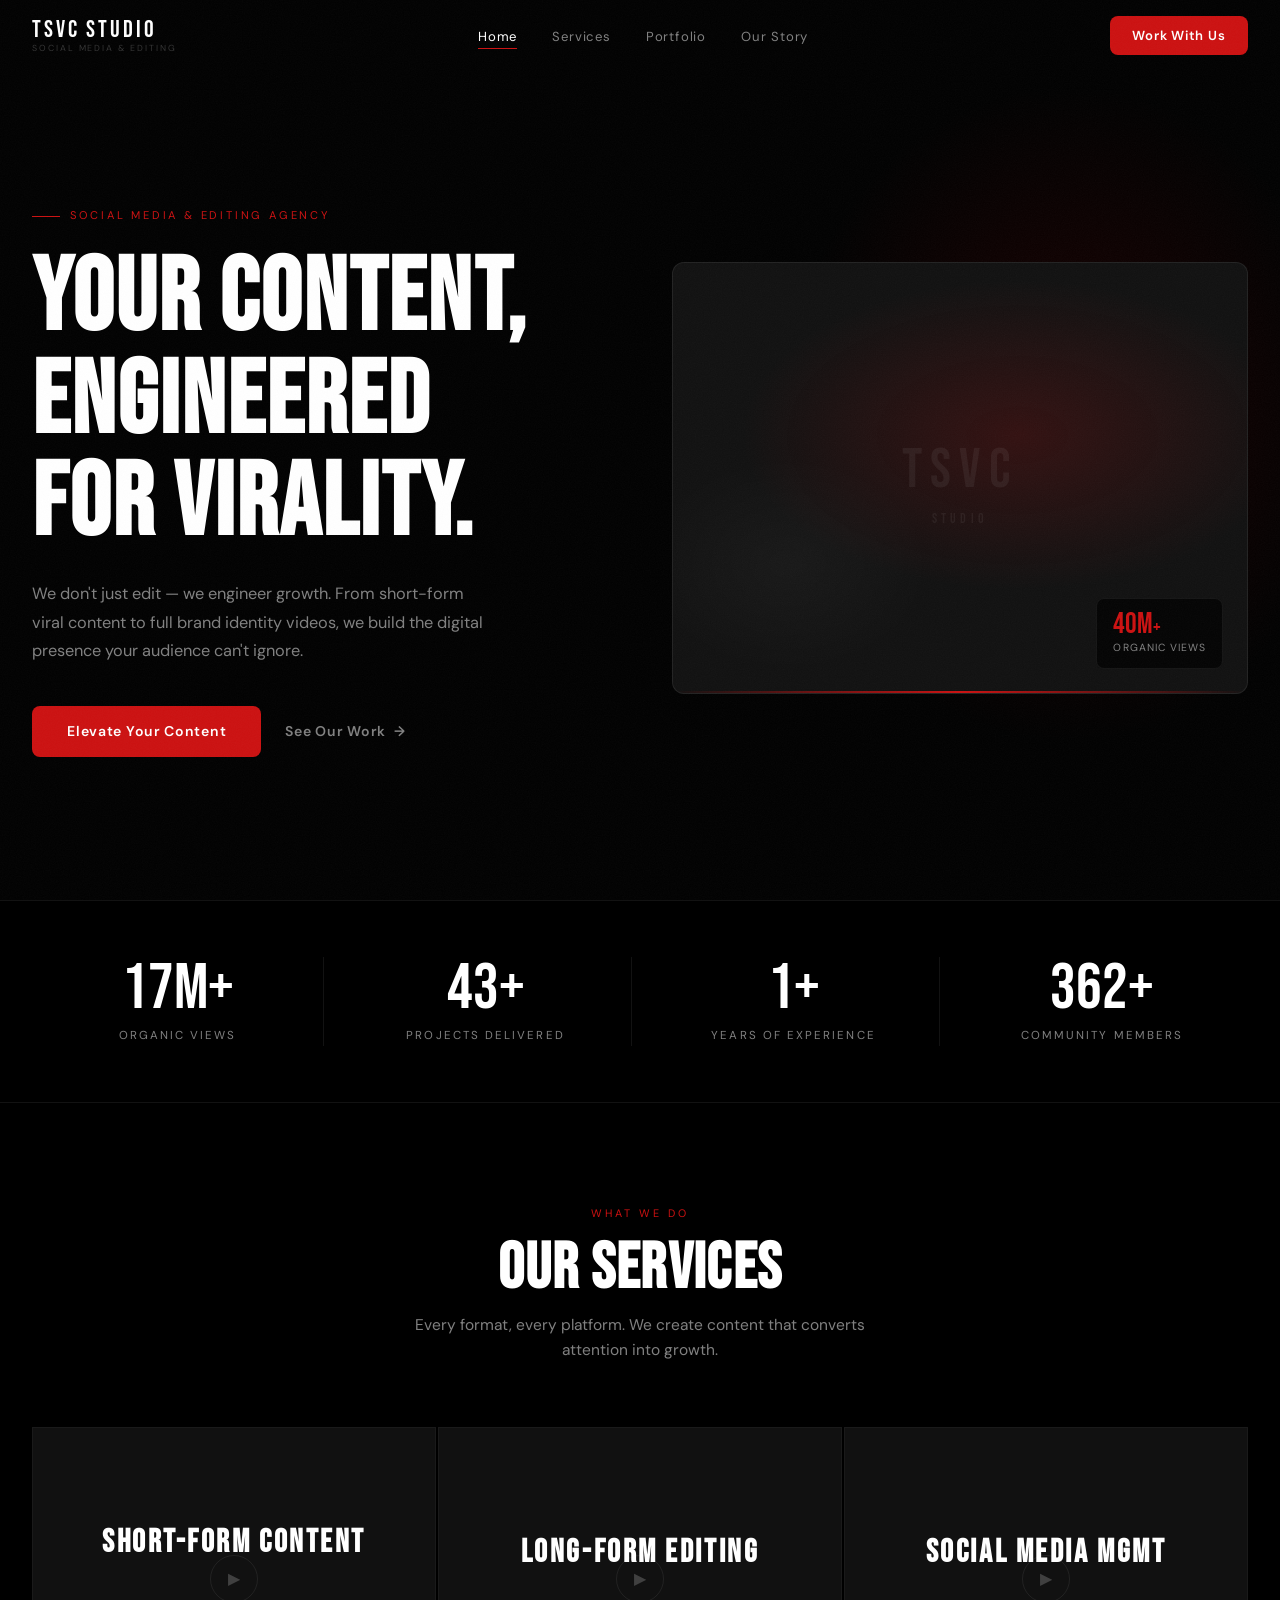
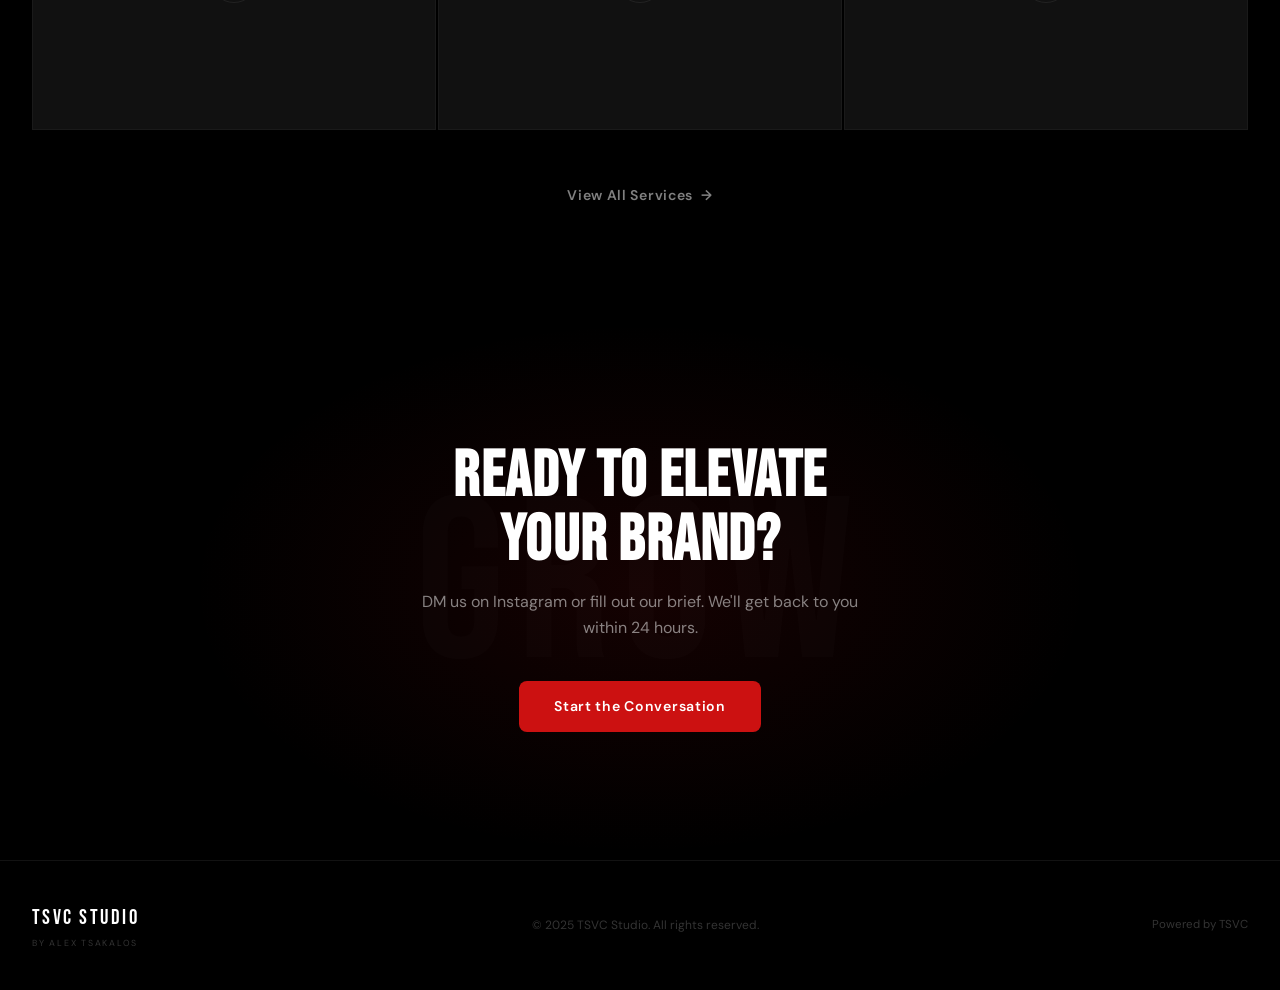
<file: index.html>
<!DOCTYPE html>
<html lang="en">
<head>
  <meta charset="UTF-8"><meta name="viewport" content="width=device-width, initial-scale=1.0">
  <title>TSVC Studio — Social Media & Editing Agency</title>
  <meta name="description" content="TSVC Studio — 40M+ organic views generated. We engineer viral content for creators and brands.">
  <link rel="stylesheet" href="css/style.css">
</head>
<body>
<nav>
  <div class="nav-inner">
    <a href="index.html" class="nav-logo-wrap"><span class="nav-logo">TSVC STUDIO</span><span class="nav-logo-sub">Social Media &amp; Editing</span></a>
    <ul class="nav-links">
      <li><a href="index.html">Home</a></li><li><a href="services.html">Services</a></li>
      <li><a href="portfolio.html">Portfolio</a></li><li><a href="our-story.html">Our Story</a></li>
    </ul>
    <a href="work-with-us.html" class="nav-cta">Work With Us</a>
    <button class="hamburger" aria-label="Menu"><span></span><span></span><span></span></button>
  </div>
</nav>
<div class="mobile-menu">
  <a href="index.html">Home</a><a href="services.html">Services</a>
  <a href="portfolio.html">Portfolio</a><a href="our-story.html">Our Story</a>
  <a href="work-with-us.html" class="mobile-cta">Work With Us</a>
</div>

<section class="hero">
  <div class="hero-glow"></div>
  <div class="hero-inner">
    <div>
      <div class="hero-eyebrow">Social Media &amp; Editing Agency</div>
      <h1 class="hero-title">
        <span class="line"><span>Your Content,</span></span>
        <span class="line"><span>Engineered</span></span>
        <span class="line"><span>for Virality.</span></span>
      </h1>
      <p class="hero-desc">We don't just edit — we engineer growth. From short-form viral content to full brand identity videos, we build the digital presence your audience can't ignore.</p>
      <div class="hero-actions">
        <a href="work-with-us.html" class="btn btn-primary">Elevate Your Content</a>
        <a href="portfolio.html" class="btn btn-ghost">See Our Work <span class="arrow">→</span></a>
      </div>
    </div>
    <div class="hero-visual">
      <div class="hero-visual-inner">
        <div class="hero-visual-logo">TSVC<small>STUDIO</small></div>
        <div class="hero-visual-badge"><div class="big-num">40M<span style="font-size:1.2rem">+</span></div><div class="badge-label">Organic Views</div></div>
        <div class="hero-visual-line"></div>
      </div>
    </div>
  </div>
</section>

<section class="stats">
  <div class="container">
    <div class="stats-grid">
      <div class="stat-divider"><div class="stat-number"><span data-count="40" data-suffix="M+">0</span></div><div class="stat-label">Organic Views</div></div>
      <div class="stat-divider"><div class="stat-number"><span data-count="100" data-suffix="+">0</span></div><div class="stat-label">Projects Delivered</div></div>
      <div class="stat-divider"><div class="stat-number"><span data-count="3" data-suffix="+">0</span></div><div class="stat-label">Years of Experience</div></div>
      <div class="stat-divider"><div class="stat-number"><span data-count="849" data-suffix="+">0</span></div><div class="stat-label">Community Members</div></div>
    </div>
  </div>
</section>

<section class="section">
  <div class="container">
    <div class="section-header reveal">
      <div class="section-tag">What We Do</div>
      <h2 class="section-title">Our Services</h2>
      <p class="section-desc">Every format, every platform. We create content that converts attention into growth.</p>
    </div>
  </div>
  <div class="services-grid" data-dynamic style="max-width:1280px;margin:0 auto;padding:0 2rem;"></div>
  <div style="text-align:center;margin-top:2.5rem;" class="reveal reveal-d2">
    <a href="services.html" class="btn btn-ghost">View All Services <span class="arrow">→</span></a>
  </div>
</section>

<!-- TESTIMONIALS with type tabs -->
<section class="testimonials-section">
  <div class="container">
    <div class="section-header reveal">
      <div class="section-tag">Client Results</div>
      <h2 class="section-title">What They Say</h2>
    </div>
    <div class="testimonials-wrap">
      <div class="testimonial-type-tabs">
        <button class="t-type-btn active" data-type="all">All</button>
        <button class="t-type-btn" data-type="text">Text</button>
        <button class="t-type-btn" data-type="video">▶ Video</button>
      </div>
      <div class="testimonials-list"></div>
      <div class="testimonials-controls">
        <button class="t-btn t-prev">&#8592;</button>
        <div class="t-dots"></div>
        <button class="t-btn t-next">&#8594;</button>
      </div>
    </div>
  </div>
</section>

<section class="cta-band">
  <div class="cta-band-bg-text">GROW</div>
  <div class="cta-band-content reveal">
    <h2>Ready to Elevate<br>Your Brand?</h2>
    <p>DM us on Instagram or fill out our brief. We'll get back to you within 24 hours.</p>
    <a href="work-with-us.html" class="btn btn-primary">Start the Conversation</a>
  </div>
</section>

<footer>
  <div class="container">
    <div class="footer-inner">
      <div><div class="footer-logo">TSVC Studio</div><div class="footer-logo-sub">By Alex Tsakalos</div></div>
      <div class="footer-copy">&copy; 2025 TSVC Studio. All rights reserved.</div>
      <div class="footer-right">Powered by TSVC</div>
    </div>
  </div>
</footer>
<script src="js/main.js"></script>
<script>
  document.addEventListener('DOMContentLoaded', () => {
    const grid = document.querySelector('.services-grid[data-dynamic]');
    if (!grid) return;
    grid.querySelectorAll('.service-card').forEach((c, i) => { if (i >= 3) c.style.display = 'none'; });
    grid.style.gridTemplateColumns = 'repeat(3,1fr)';
  });
</script>
</body>
</html>
</file>
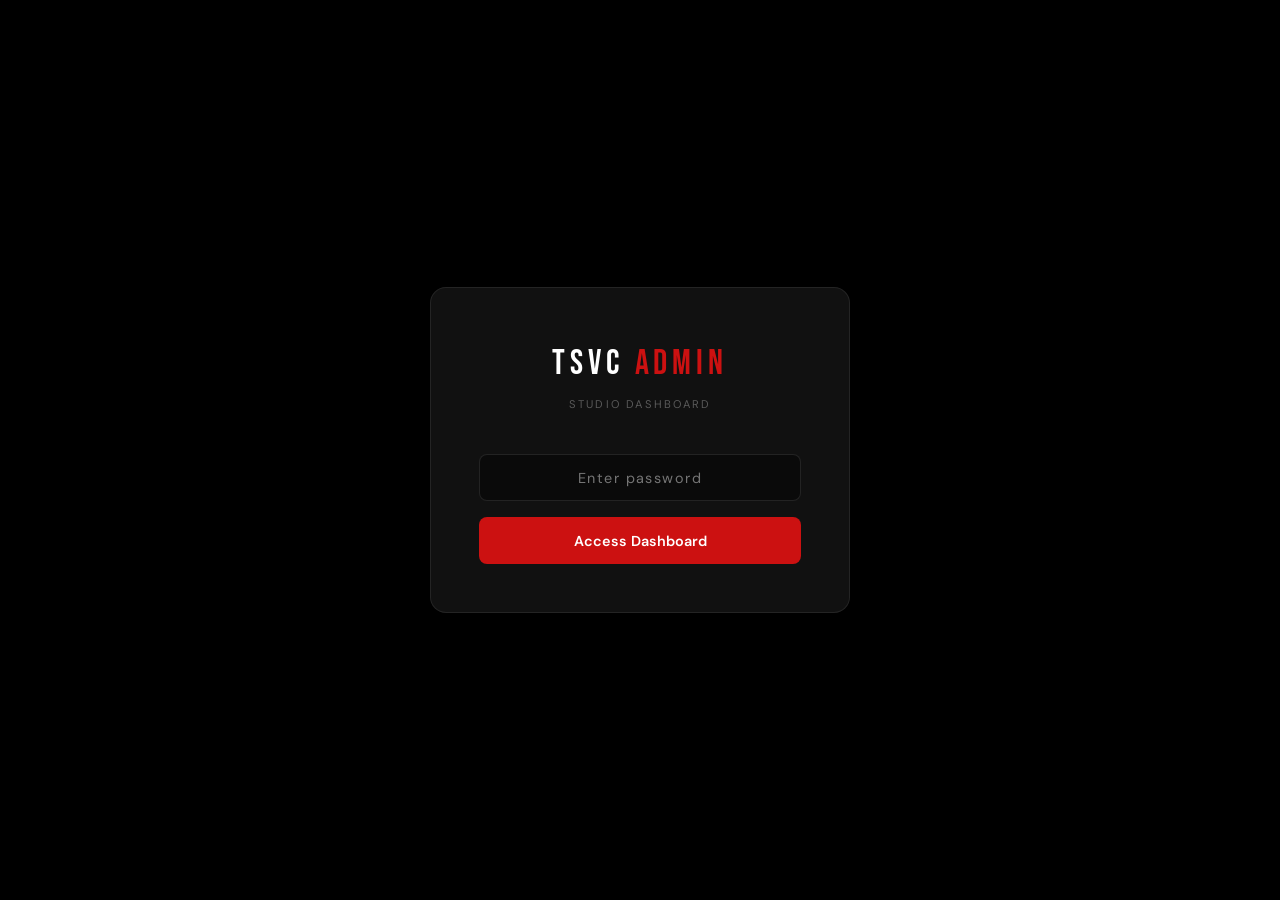
<file: admin/index.html>
<!DOCTYPE html>
<html lang="en">
<head>
  <meta charset="UTF-8">
  <meta name="viewport" content="width=device-width, initial-scale=1.0">
  <title>Admin — TSVC Studio</title>
  <link rel="preconnect" href="https://fonts.googleapis.com">
  <link href="https://fonts.googleapis.com/css2?family=Bebas+Neue&family=DM+Sans:ital,opsz,wght@0,9..40,400;0,9..40,500;0,9..40,600&display=swap" rel="stylesheet">
  <link rel="stylesheet" href="../css/style.css">
</head>
<body class="admin-page">

<!-- ══ LOGIN ══ -->
<div class="login-wrap" id="login-screen">
  <div class="login-card">
    <div class="login-logo">TSVC <span class="accent">ADMIN</span></div>
    <div class="login-sub">Studio Dashboard</div>
    <input class="login-field" type="password" id="login-pw" placeholder="Enter password" autocomplete="current-password">
    <button class="login-btn" id="login-btn">Access Dashboard</button>
    <div class="login-err" id="login-err">Incorrect password. Try again.</div>
  </div>
</div>

<!-- ══ DASHBOARD ══ -->
<div id="dashboard" style="display:none;">

  <nav class="admin-nav">
    <div class="admin-nav-logo">TSVC <span>ADMIN</span></div>
    <div class="admin-nav-right">
      <a href="../index.html" class="admin-nav-site">← View Site</a>
      <button class="admin-logout" id="logout-btn">Logout</button>
    </div>
  </nav>

  <div class="admin-wrap">
    <div class="admin-title">Dashboard</div>
    <div class="admin-subtitle">Manage portfolio, testimonials (text + video), and service cards.</div>

    <div class="a-tabs">
      <button class="a-tab active" data-tab="portfolio">Portfolio</button>
      <button class="a-tab" data-tab="testimonials">Testimonials</button>
      <button class="a-tab" data-tab="services">Services</button>
    </div>

    <!-- ══ PORTFOLIO ══ -->
    <div class="a-panel active" id="tab-portfolio">
      <div class="a-card">
        <div class="a-card-title">Add Portfolio Item</div>
        <div class="a-alert" id="port-alert"></div>
        <div class="a-row">
          <div>
            <label class="a-label">Item Title *</label>
            <input class="a-input" id="port-title" type="text" placeholder="e.g. Brand Video — Nike">
          </div>
          <div>
            <label class="a-label">Category / Tag</label>
            <input class="a-input" id="port-category" type="text" placeholder="Short-Form, Brand Video…">
          </div>
        </div>
        <label class="a-label">Image URL (paste link)</label>
        <input class="a-input" id="port-url" type="url" placeholder="https://…">
        <label class="a-label">— or upload image —</label>
        <input class="a-input" id="port-file" type="file" accept="image/*" style="padding:0.5rem;cursor:pointer;">
        <div style="display:flex;align-items:center;gap:1rem;margin-top:0.25rem;">
          <div id="port-preview" style="width:80px;height:60px;background:#0a0a0a;border:1px solid rgba(255,255,255,0.1);border-radius:6px;overflow:hidden;flex-shrink:0;"></div>
          <button class="a-btn" id="port-add-btn">Add to Portfolio</button>
        </div>
      </div>
      <div class="a-card">
        <div class="a-card-title">Portfolio Items (<span id="port-count">0</span>)</div>
        <div class="a-items-grid" id="port-list"></div>
      </div>
    </div>

    <!-- ══ TESTIMONIALS ══ -->
    <div class="a-panel" id="tab-testimonials">
      <div class="a-card">
        <div class="a-card-title">Add Testimonial</div>
        <div class="a-alert" id="test-alert"></div>

        <!-- Type toggle -->
        <label class="a-label">Testimonial Type</label>
        <div class="a-type-toggle">
          <button class="a-type-pill active" data-type="text">
            <svg width="12" height="12" viewBox="0 0 14 14" fill="currentColor" style="margin-right:4px;vertical-align:middle"><rect x="1" y="2" width="12" height="2" rx="1"/><rect x="1" y="6" width="8" height="2" rx="1"/><rect x="1" y="10" width="10" height="2" rx="1"/></svg>
            Text Review
          </button>
          <button class="a-type-pill" data-type="video">
            <svg width="12" height="12" viewBox="0 0 14 14" fill="currentColor" style="margin-right:4px;vertical-align:middle"><polygon points="3,2 12,7 3,12"/></svg>
            Video Review
          </button>
        </div>

        <!-- Shared fields -->
        <div class="a-row">
          <div>
            <label class="a-label">Client Name *</label>
            <input class="a-input" id="test-name" type="text" placeholder="Alex Smith">
          </div>
          <div>
            <label class="a-label">Role / Platform</label>
            <input class="a-input" id="test-role" type="text" placeholder="Creator — 500k followers">
          </div>
        </div>

        <!-- TEXT section -->
        <div class="a-form-section visible" id="form-section-text">
          <label class="a-label">Testimonial Text *</label>
          <textarea class="a-input" id="test-text" rows="3" placeholder="Working with TSVC Studio completely transformed my content…"></textarea>
        </div>

        <!-- VIDEO section -->
        <div class="a-form-section" id="form-section-video">

          <!-- Sub-option: URL vs upload -->
          <div style="display:flex;gap:0.5rem;margin-bottom:0.75rem;" id="video-source-toggle">
            <button class="a-type-pill active" data-vsource="url">Link (YouTube / Vimeo / MP4)</button>
            <button class="a-type-pill" data-vsource="upload">Upload Video File</button>
          </div>

          <div id="vsource-url" class="a-form-section visible">
            <label class="a-label">Video URL *</label>
            <input class="a-input" id="test-video-url" type="url" placeholder="https://youtube.com/watch?v=… or vimeo.com/… or direct .mp4 link">
            <p style="font-size:0.72rem;color:rgba(255,255,255,0.3);margin-top:-0.4rem;margin-bottom:0.75rem;">Supports YouTube, Vimeo, or direct MP4/WebM URLs.</p>
          </div>

          <div id="vsource-upload" class="a-form-section" style="display:none;">
            <label class="a-label">Upload Video File *</label>
            <input class="a-input" id="test-video-file" type="file" accept="video/mp4,video/webm,video/ogg" style="padding:0.5rem;cursor:pointer;">
            <p style="font-size:0.72rem;color:rgba(255,255,255,0.3);margin-top:-0.4rem;margin-bottom:0.75rem;">
              ⚠️ Videos are stored as base64 in localStorage — keep files under 50MB.
              For large files, use a YouTube/Vimeo link instead.
            </p>
            <!-- Preview -->
            <video id="test-video-preview" style="display:none;width:100%;max-height:200px;border-radius:8px;background:#000;margin-bottom:0.75rem;" controls></video>
          </div>

          <label class="a-label">Caption / Quote (optional)</label>
          <textarea class="a-input" id="test-video-caption" rows="2" placeholder="Optional short text shown below the video…"></textarea>
        </div>

        <button class="a-btn" id="test-add-btn">Add Testimonial</button>
      </div>

      <div class="a-card">
        <div class="a-card-title">Testimonials (<span id="test-count">0</span>)</div>
        <div id="test-list"></div>
      </div>
    </div>

    <!-- ══ SERVICES ══ -->
    <div class="a-panel" id="tab-services">
      <div class="a-card">
        <div class="a-card-title">Service Cards</div>
        <p style="font-size:0.82rem;color:rgba(255,255,255,0.4);margin-bottom:1.25rem;">
          Click <strong>Edit</strong> on any service card to update its image, name, or description.
          These 6 cards appear on the Home and Services pages.
        </p>
        <div class="a-services-grid" id="services-list"></div>
      </div>

      <!-- Edit modal -->
      <div id="service-edit-modal" style="display:none;position:fixed;inset:0;background:rgba(0,0,0,0.85);backdrop-filter:blur(16px);z-index:500;align-items:center;justify-content:center;">
        <div style="background:#111;border:1px solid rgba(255,255,255,0.1);border-radius:12px;padding:2rem;width:100%;max-width:520px;margin:1rem;">
          <div style="font-family:'Bebas Neue',sans-serif;font-size:1.3rem;letter-spacing:0.08em;margin-bottom:1.25rem;color:rgba(255,255,255,0.8);">Edit Service Card</div>
          <input type="hidden" id="edit-service-id">
          <label class="a-label">Service Name</label>
          <input class="a-input" id="edit-service-name" type="text">
          <label class="a-label">Short Description</label>
          <textarea class="a-input" id="edit-service-desc" rows="2"></textarea>
          <label class="a-label">Image URL</label>
          <input class="a-input" id="edit-service-url" type="url" placeholder="https://…">
          <label class="a-label">— or upload image —</label>
          <input class="a-input" id="edit-service-file" type="file" accept="image/*" style="padding:0.5rem;cursor:pointer;">
          <div id="edit-service-preview" style="width:100%;height:140px;background:#0a0a0a;border:1px solid rgba(255,255,255,0.08);border-radius:6px;overflow:hidden;margin:0.5rem 0 1rem;display:flex;align-items:center;justify-content:center;color:rgba(255,255,255,0.15);font-size:0.72rem;letter-spacing:0.1em;text-transform:uppercase;position:relative;">No Image</div>
          <div style="display:flex;gap:0.75rem;justify-content:flex-end;">
            <button class="a-btn-sm" id="cancel-edit-btn">Cancel</button>
            <button class="a-btn" id="save-service-btn">Save Changes</button>
          </div>
        </div>
      </div>
    </div>

  </div><!-- /admin-wrap -->
</div><!-- /dashboard -->

<script>
/* ══════════════════════════════════
   TSVC Admin — admin.js (inline)
   ══════════════════════════════════ */

const ADMIN_PASSWORD = 'tsvcadmin2025'; // ← change before going live
const SESSION_KEY    = 'tsvc_admin_session';

const STORE = {
  get: (k, fb = null) => { try { return JSON.parse(localStorage.getItem(k)) ?? fb; } catch { return fb; } },
  set: (k, v)         => { try { localStorage.setItem(k, JSON.stringify(v)); return true; } catch { return false; } }
};
const DEFAULT_SERVICES = [
  { id: 's1', name: 'Short-Form Content', desc: 'Viral Reels, TikToks & Shorts engineered for maximum organic reach.',    image: '' },
  { id: 's2', name: 'Long-Form Editing',  desc: 'Full-length video editing with cinematic storytelling and pacing.',       image: '' },
  { id: 's3', name: 'Social Media Mgmt',  desc: 'Strategy, scheduling & community growth across all major platforms.',     image: '' },
  { id: 's4', name: 'Brand Videos',       desc: 'Professional brand identity films that define your digital presence.',   image: '' },
  { id: 's5', name: 'Thumbnails & GFX',   desc: 'High-conversion visual assets designed to stop the scroll instantly.',   image: '' },
  { id: 's6', name: 'Strategy & Consult', desc: 'Data-driven content strategy sessions to accelerate your growth curve.', image: '' },
];
function getServices()     { return STORE.get('tsvc_services', DEFAULT_SERVICES); }
function getPortfolio()    { return STORE.get('tsvc_portfolio', []); }
function getTestimonials() { return STORE.get('tsvc_testimonials', []); }

/* ── LOGIN ── */
const loginScreen = document.getElementById('login-screen');
const dashboard   = document.getElementById('dashboard');
const loginPw     = document.getElementById('login-pw');
const loginBtn    = document.getElementById('login-btn');
const loginErr    = document.getElementById('login-err');

function showDashboard() { loginScreen.style.display = 'none'; dashboard.style.display = 'block'; renderAll(); }
function doLogin() {
  if (loginPw.value === ADMIN_PASSWORD) { sessionStorage.setItem(SESSION_KEY, '1'); loginErr.style.display = 'none'; showDashboard(); }
  else { loginErr.style.display = 'block'; loginPw.value = ''; loginPw.focus(); }
}
loginBtn.addEventListener('click', doLogin);
loginPw.addEventListener('keydown', e => { if (e.key === 'Enter') doLogin(); });
document.getElementById('logout-btn').addEventListener('click', () => { sessionStorage.removeItem(SESSION_KEY); location.reload(); });
if (sessionStorage.getItem(SESSION_KEY) === '1') showDashboard();

/* ── TABS ── */
document.querySelectorAll('.a-tab').forEach(tab => {
  tab.addEventListener('click', () => {
    document.querySelectorAll('.a-tab').forEach(t => t.classList.remove('active'));
    document.querySelectorAll('.a-panel').forEach(p => p.classList.remove('active'));
    tab.classList.add('active');
    document.getElementById('tab-' + tab.dataset.tab).classList.add('active');
  });
});

/* ── HELPERS ── */
function showAlert(id, msg, type = 'success') {
  const el = document.getElementById(id);
  if (!el) return;
  el.textContent = msg;
  el.className = 'a-alert ' + type;
  setTimeout(() => { el.className = 'a-alert'; }, 3500);
}
function uid() { return Date.now().toString(36) + Math.random().toString(36).slice(2, 6); }
function fileToBase64(file) {
  return new Promise((res, rej) => {
    const r = new FileReader();
    r.onload  = () => res(r.result);
    r.onerror = () => rej(r.error);
    r.readAsDataURL(file);
  });
}

/* ══════════════════
   PORTFOLIO
   ══════════════════ */
const portTitle   = document.getElementById('port-title');
const portCat     = document.getElementById('port-category');
const portUrl     = document.getElementById('port-url');
const portFile    = document.getElementById('port-file');
const portPreview = document.getElementById('port-preview');
const portList    = document.getElementById('port-list');
const portCount   = document.getElementById('port-count');

portFile.addEventListener('change', async () => {
  if (!portFile.files[0]) return;
  const b64 = await fileToBase64(portFile.files[0]);
  portPreview.innerHTML = `<img src="${b64}" style="width:100%;height:100%;object-fit:cover;">`;
  portUrl.value = '';
});
portUrl.addEventListener('input', () => {
  portPreview.innerHTML = portUrl.value
    ? `<img src="${portUrl.value}" style="width:100%;height:100%;object-fit:cover;" onerror="this.style.display='none'">`
    : '';
  if (portUrl.value) portFile.value = '';
});

document.getElementById('port-add-btn').addEventListener('click', async () => {
  const title = portTitle.value.trim();
  if (!title) return showAlert('port-alert', 'Title is required.', 'error');
  let image = portUrl.value.trim();
  if (!image && portFile.files[0]) image = await fileToBase64(portFile.files[0]);
  if (!image) return showAlert('port-alert', 'Please add an image.', 'error');

  const items = getPortfolio();
  items.unshift({ id: uid(), title, category: portCat.value.trim(), image });
  STORE.set('tsvc_portfolio', items);
  portTitle.value = portCat.value = portUrl.value = portFile.value = '';
  portPreview.innerHTML = '';
  renderPortfolio();
  showAlert('port-alert', 'Item added.');
});

function renderPortfolio() {
  const items = getPortfolio();
  portCount.textContent = items.length;
  portList.innerHTML = '';
  if (!items.length) { portList.innerHTML = '<p style="font-size:0.82rem;color:rgba(255,255,255,0.3);padding:1rem 0;">No items yet.</p>'; return; }
  items.forEach(item => {
    const el = document.createElement('div');
    el.className = 'a-item';
    el.innerHTML = `
      <div class="a-item-thumb">
        <img src="${item.image}" alt="${item.title}" onerror="this.parentElement.innerHTML='No img'">
      </div>
      <div class="a-item-body">
        <div class="a-item-name" title="${item.title}">${item.title}</div>
        ${item.category ? `<div style="font-size:0.7rem;color:rgba(255,255,255,0.3);margin-bottom:0.4rem;">${item.category}</div>` : ''}
        <div class="a-item-actions"><button class="a-btn-del" data-del="${item.id}">Delete</button></div>
      </div>`;
    el.querySelector('[data-del]').addEventListener('click', () => {
      if (!confirm('Delete this item?')) return;
      STORE.set('tsvc_portfolio', getPortfolio().filter(i => i.id !== item.id));
      renderPortfolio();
    });
    portList.appendChild(el);
  });
}

/* ══════════════════
   TESTIMONIALS
   ══════════════════ */
let currentTestType   = 'text'; // 'text' | 'video'
let currentVideoSource = 'url'; // 'url' | 'upload'

/* Type pills */
document.querySelectorAll('.a-type-pill[data-type]').forEach(btn => {
  btn.addEventListener('click', () => {
    document.querySelectorAll('.a-type-pill[data-type]').forEach(b => b.classList.remove('active'));
    btn.classList.add('active');
    currentTestType = btn.dataset.type;
    document.getElementById('form-section-text').classList.toggle('visible', currentTestType === 'text');
    document.getElementById('form-section-video').classList.toggle('visible', currentTestType === 'video');
  });
});

/* Video source sub-toggle */
document.querySelectorAll('[data-vsource]').forEach(btn => {
  btn.addEventListener('click', () => {
    document.querySelectorAll('[data-vsource]').forEach(b => b.classList.remove('active'));
    btn.classList.add('active');
    currentVideoSource = btn.dataset.vsource;
    document.getElementById('vsource-url').style.display    = currentVideoSource === 'url'    ? 'block' : 'none';
    document.getElementById('vsource-upload').style.display = currentVideoSource === 'upload' ? 'block' : 'none';
  });
});

/* Video file preview */
document.getElementById('test-video-file').addEventListener('change', async () => {
  const file = document.getElementById('test-video-file').files[0];
  if (!file) return;
  const preview = document.getElementById('test-video-preview');
  preview.style.display = 'block';
  preview.src = URL.createObjectURL(file);
});

/* Add testimonial */
document.getElementById('test-add-btn').addEventListener('click', async () => {
  const name = document.getElementById('test-name').value.trim();
  if (!name) return showAlert('test-alert', 'Client name is required.', 'error');

  let entry = { id: uid(), name, role: document.getElementById('test-role').value.trim() };

  if (currentTestType === 'text') {
    const text = document.getElementById('test-text').value.trim();
    if (!text) return showAlert('test-alert', 'Testimonial text is required.', 'error');
    entry.text = text;

  } else {
    // Video type
    if (currentVideoSource === 'url') {
      const url = document.getElementById('test-video-url').value.trim();
      if (!url) return showAlert('test-alert', 'Video URL is required.', 'error');
      entry.videoUrl = url;
    } else {
      const file = document.getElementById('test-video-file').files[0];
      if (!file) return showAlert('test-alert', 'Please select a video file.', 'error');
      showAlert('test-alert', 'Processing video… please wait.', 'success');
      try {
        entry.videoEmbed = await fileToBase64(file);
      } catch (err) {
        return showAlert('test-alert', 'Failed to process video file.', 'error');
      }
    }
    const caption = document.getElementById('test-video-caption').value.trim();
    if (caption) entry.text = caption;
  }

  const items = getTestimonials();
  items.push(entry);
  STORE.set('tsvc_testimonials', items);

  // Reset form
  document.getElementById('test-name').value = '';
  document.getElementById('test-role').value = '';
  document.getElementById('test-text').value = '';
  document.getElementById('test-video-url').value = '';
  document.getElementById('test-video-file').value = '';
  document.getElementById('test-video-caption').value = '';
  document.getElementById('test-video-preview').style.display = 'none';

  renderTestimonials();
  showAlert('test-alert', 'Testimonial added.');
});

function renderTestimonials() {
  const items = getTestimonials();
  document.getElementById('test-count').textContent = items.length;
  const list = document.getElementById('test-list');
  list.innerHTML = '';
  if (!items.length) { list.innerHTML = '<p style="font-size:0.82rem;color:rgba(255,255,255,0.3);padding:0.5rem 0;">No testimonials yet.</p>'; return; }

  items.forEach((t, idx) => {
    const isVideo = !!(t.videoUrl || t.videoEmbed);
    const el = document.createElement('div');
    el.className = 'a-testimonial';

    let previewHTML = '';
    if (isVideo) {
      if (t.videoUrl && (t.videoUrl.includes('youtube') || t.videoUrl.includes('youtu.be'))) {
        const ytId = (t.videoUrl.match(/(?:watch\?v=|youtu\.be\/|shorts\/)([A-Za-z0-9_-]{11})/) || [])[1];
        previewHTML = ytId
          ? `<img src="https://img.youtube.com/vi/${ytId}/mqdefault.jpg" style="width:60px;height:45px;object-fit:cover;border-radius:4px;flex-shrink:0;">`
          : '';
      }
    }

    el.innerHTML = `
      <div class="a-testimonial-body" style="display:flex;gap:0.75rem;align-items:flex-start;">
        ${previewHTML}
        <div style="flex:1;">
          ${isVideo ? `<div class="a-testimonial-video-badge">▶ Video</div>` : ''}
          <strong>${t.name}</strong>
          <div class="role">${t.role || '—'}</div>
          <div class="quote">${t.text ? `"${t.text.slice(0, 100)}${t.text.length > 100 ? '…' : ''}"` : (isVideo ? '<em>Video testimonial</em>' : '')}</div>
          ${t.videoUrl ? `<div style="font-size:0.68rem;color:rgba(255,255,255,0.25);margin-top:0.25rem;word-break:break-all;">${t.videoUrl.slice(0,60)}${t.videoUrl.length>60?'…':''}</div>` : ''}
          ${t.videoEmbed ? `<div style="font-size:0.68rem;color:rgba(255,255,255,0.25);margin-top:0.25rem;">📁 Uploaded video file</div>` : ''}
        </div>
      </div>
      <div style="display:flex;flex-direction:column;gap:0.4rem;flex-shrink:0;">
        ${idx > 0 ? `<button class="a-btn-sm" data-up="${t.id}">↑</button>` : ''}
        ${idx < items.length-1 ? `<button class="a-btn-sm" data-down="${t.id}">↓</button>` : ''}
        <button class="a-btn-del" data-del="${t.id}">Delete</button>
      </div>
    `;
    el.querySelector('[data-del]')?.addEventListener('click', () => {
      if (!confirm('Delete this testimonial?')) return;
      STORE.set('tsvc_testimonials', getTestimonials().filter(x => x.id !== t.id));
      renderTestimonials();
    });
    el.querySelector('[data-up]')?.addEventListener('click', () => moveT(t.id, -1));
    el.querySelector('[data-down]')?.addEventListener('click', () => moveT(t.id, 1));
    list.appendChild(el);
  });
}

function moveT(id, dir) {
  const items = getTestimonials();
  const idx = items.findIndex(t => t.id === id);
  const swap = idx + dir;
  if (swap < 0 || swap >= items.length) return;
  [items[idx], items[swap]] = [items[swap], items[idx]];
  STORE.set('tsvc_testimonials', items);
  renderTestimonials();
}

/* ══════════════════
   SERVICES
   ══════════════════ */
const servicesList   = document.getElementById('services-list');
const editModal      = document.getElementById('service-edit-modal');
const saveServiceBtn = document.getElementById('save-service-btn');
const cancelEditBtn  = document.getElementById('cancel-edit-btn');
const editPreview    = document.getElementById('edit-service-preview');

function renderServices() {
  const services = getServices();
  servicesList.innerHTML = '';
  services.forEach(s => {
    const el = document.createElement('div');
    el.className = 'a-service-card';
    el.innerHTML = `
      <div class="a-service-thumb">
        ${s.image ? `<img src="${s.image}" alt="${s.name}">` : ''}
        <span class="no-img">${s.image ? '' : 'No image'}</span>
      </div>
      <div class="a-service-body">
        <div class="a-service-name">${s.name}</div>
        <div class="a-service-actions">
          <button class="a-btn-sm" data-edit="${s.id}">Edit</button>
          ${s.image ? `<button class="a-btn-del" data-clear="${s.id}">Clear Img</button>` : ''}
        </div>
      </div>`;
    el.querySelector('[data-edit]')?.addEventListener('click', () => openServiceModal(s.id));
    el.querySelector('[data-clear]')?.addEventListener('click', () => {
      if (!confirm('Remove image?')) return;
      const svcs = getServices(); const i = svcs.findIndex(x => x.id === s.id);
      if (i !== -1) { svcs[i].image = ''; STORE.set('tsvc_services', svcs); renderServices(); }
    });
    servicesList.appendChild(el);
  });
}

function openServiceModal(id) {
  const s = getServices().find(x => x.id === id);
  if (!s) return;
  document.getElementById('edit-service-id').value   = id;
  document.getElementById('edit-service-name').value = s.name;
  document.getElementById('edit-service-desc').value = s.desc;
  document.getElementById('edit-service-url').value  = s.image || '';
  document.getElementById('edit-service-file').value = '';
  editPreview.innerHTML = s.image
    ? `<img src="${s.image}" style="position:absolute;inset:0;width:100%;height:100%;object-fit:cover;">`
    : 'No Image';
  editPreview.style.position = s.image ? 'relative' : '';
  editModal.style.display = 'flex';
}

cancelEditBtn.addEventListener('click', () => { editModal.style.display = 'none'; });
editModal.addEventListener('click', e => { if (e.target === editModal) editModal.style.display = 'none'; });

document.getElementById('edit-service-file').addEventListener('change', async () => {
  const f = document.getElementById('edit-service-file').files[0];
  if (!f) return;
  const b64 = await fileToBase64(f);
  editPreview.innerHTML = `<img src="${b64}" style="position:absolute;inset:0;width:100%;height:100%;object-fit:cover;">`;
  editPreview.style.position = 'relative';
  document.getElementById('edit-service-url').value = '';
});
document.getElementById('edit-service-url').addEventListener('input', () => {
  const u = document.getElementById('edit-service-url').value;
  if (u) {
    editPreview.innerHTML = `<img src="${u}" style="position:absolute;inset:0;width:100%;height:100%;object-fit:cover;" onerror="this.style.display='none'">`;
    editPreview.style.position = 'relative';
    document.getElementById('edit-service-file').value = '';
  }
});

saveServiceBtn.addEventListener('click', async () => {
  const id  = document.getElementById('edit-service-id').value;
  const svcs = getServices();
  const idx  = svcs.findIndex(s => s.id === id);
  if (idx === -1) return;
  let image  = document.getElementById('edit-service-url').value.trim();
  const file = document.getElementById('edit-service-file').files[0];
  if (!image && file) image = await fileToBase64(file);
  svcs[idx].name = document.getElementById('edit-service-name').value.trim() || svcs[idx].name;
  svcs[idx].desc = document.getElementById('edit-service-desc').value.trim() || svcs[idx].desc;
  if (image) svcs[idx].image = image;
  STORE.set('tsvc_services', svcs);
  editModal.style.display = 'none';
  renderServices();
});

function renderAll() { renderPortfolio(); renderTestimonials(); renderServices(); }
</script>
</body>
</html>
</file>
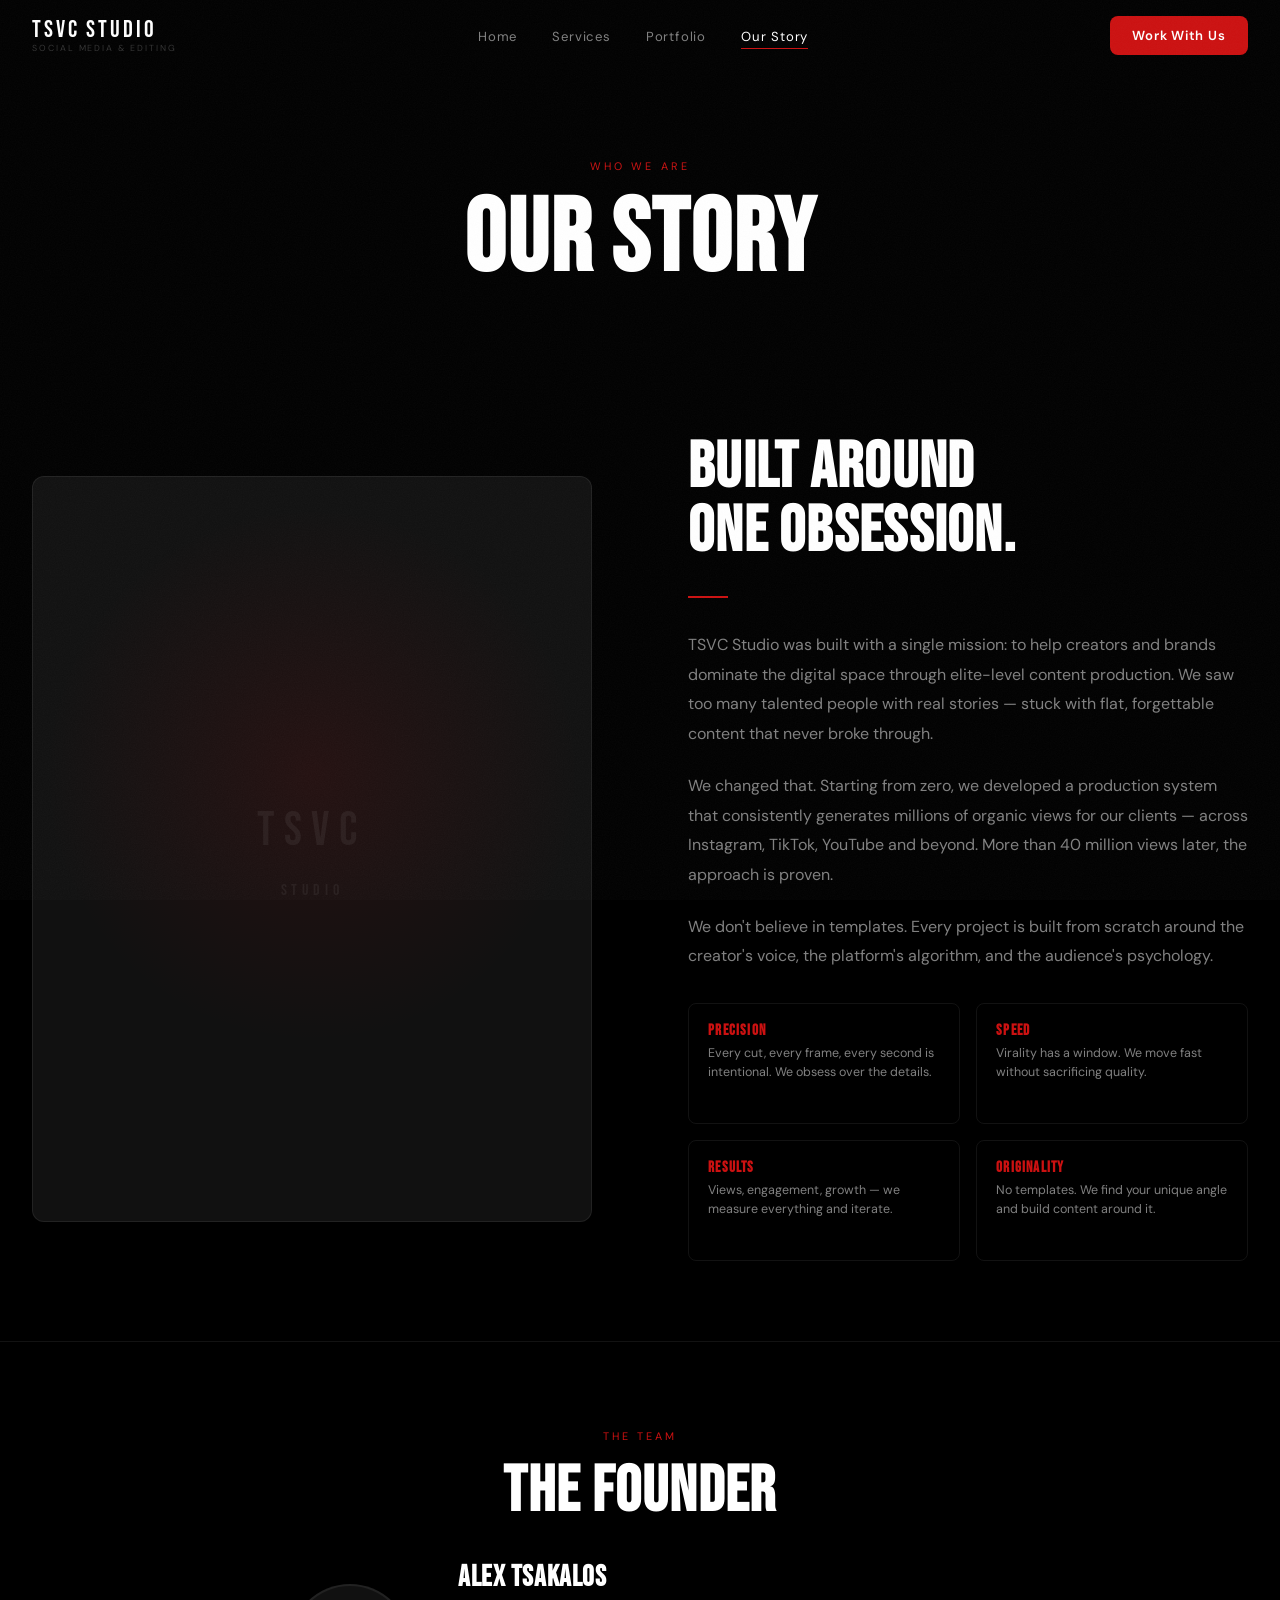
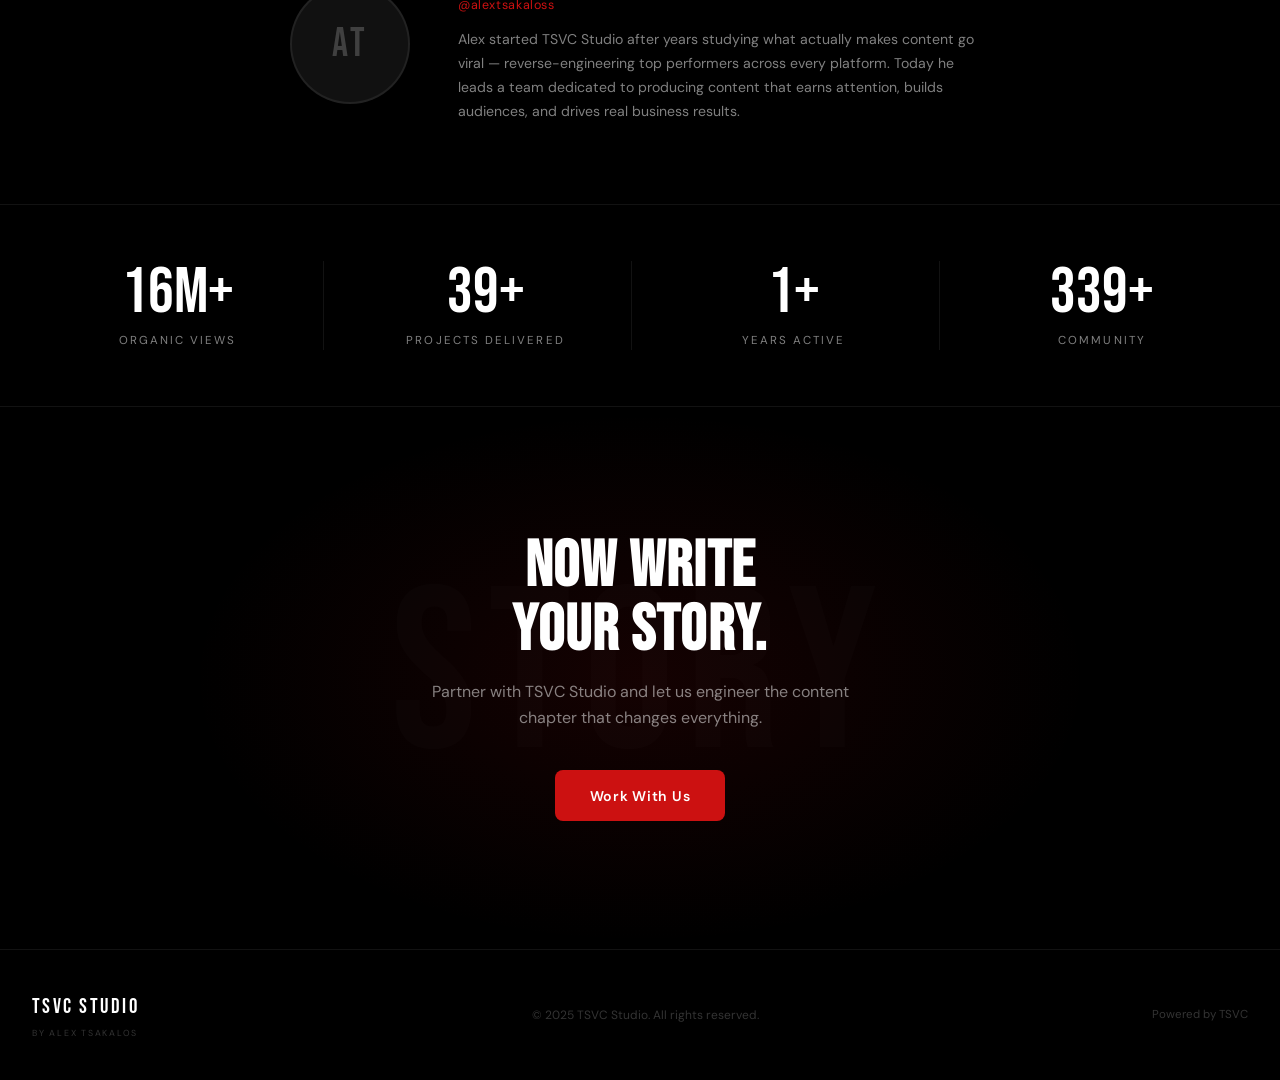
<file: our-story.html>
<!DOCTYPE html>
<html lang="en">
<head>
  <meta charset="UTF-8"><meta name="viewport" content="width=device-width, initial-scale=1.0">
  <title>Our Story — TSVC Studio</title>
  <link rel="stylesheet" href="css/style.css">
</head>
<body>
<nav>
  <div class="nav-inner">
    <a href="index.html" class="nav-logo-wrap"><span class="nav-logo">TSVC STUDIO</span><span class="nav-logo-sub">Social Media &amp; Editing</span></a>
    <ul class="nav-links"><li><a href="index.html">Home</a></li><li><a href="services.html">Services</a></li><li><a href="portfolio.html">Portfolio</a></li><li><a href="our-story.html">Our Story</a></li></ul>
    <a href="work-with-us.html" class="nav-cta">Work With Us</a>
    <button class="hamburger"><span></span><span></span><span></span></button>
  </div>
</nav>
<div class="mobile-menu"><a href="index.html">Home</a><a href="services.html">Services</a><a href="portfolio.html">Portfolio</a><a href="our-story.html">Our Story</a><a href="work-with-us.html" class="mobile-cta">Work With Us</a></div>
<div class="page-hero reveal"><div class="section-tag">Who We Are</div><h1>Our Story</h1></div>
<div class="container">
  <div class="story-grid">
    <div class="story-visual reveal"><div class="story-visual-inner"><div class="story-visual-placeholder">TSVC<span style="font-size:1rem;letter-spacing:.3em;display:block;margin-top:.5rem;">STUDIO</span></div></div></div>
    <div class="story-content reveal reveal-d2">
      <h2>Built Around<br>One Obsession.</h2>
      <div class="story-divider"></div>
      <p>TSVC Studio was built with a single mission: to help creators and brands dominate the digital space through elite-level content production. We saw too many talented people with real stories — stuck with flat, forgettable content that never broke through.</p>
      <p>We changed that. Starting from zero, we developed a production system that consistently generates millions of organic views for our clients — across Instagram, TikTok, YouTube and beyond. More than 40 million views later, the approach is proven.</p>
      <p>We don't believe in templates. Every project is built from scratch around the creator's voice, the platform's algorithm, and the audience's psychology.</p>
      <div class="story-values">
        <div class="value-card"><h4>Precision</h4><p>Every cut, every frame, every second is intentional. We obsess over the details.</p></div>
        <div class="value-card"><h4>Speed</h4><p>Virality has a window. We move fast without sacrificing quality.</p></div>
        <div class="value-card"><h4>Results</h4><p>Views, engagement, growth — we measure everything and iterate.</p></div>
        <div class="value-card"><h4>Originality</h4><p>No templates. We find your unique angle and build content around it.</p></div>
      </div>
    </div>
  </div>
</div>
<section class="founder-section">
  <div class="container">
    <div class="section-header reveal" style="margin-bottom:2.5rem;"><div class="section-tag">The Team</div><h2>The Founder</h2></div>
    <div class="founder-card reveal reveal-d1">
      <div class="founder-avatar">AT</div>
      <div class="founder-info">
        <h3>Alex Tsakalos</h3>
        <div class="founder-handle">@alextsakaloss</div>
        <p class="founder-bio">Alex started TSVC Studio after years studying what actually makes content go viral — reverse-engineering top performers across every platform. Today he leads a team dedicated to producing content that earns attention, builds audiences, and drives real business results.</p>
      </div>
    </div>
  </div>
</section>
<section class="stats">
  <div class="container">
    <div class="stats-grid">
      <div class="stat-divider"><div class="stat-number"><span data-count="40" data-suffix="M+">0</span></div><div class="stat-label">Organic Views</div></div>
      <div class="stat-divider"><div class="stat-number"><span data-count="100" data-suffix="+">0</span></div><div class="stat-label">Projects Delivered</div></div>
      <div class="stat-divider"><div class="stat-number"><span data-count="3" data-suffix="+">0</span></div><div class="stat-label">Years Active</div></div>
      <div class="stat-divider"><div class="stat-number"><span data-count="849" data-suffix="+">0</span></div><div class="stat-label">Community</div></div>
    </div>
  </div>
</section>
<section class="cta-band"><div class="cta-band-bg-text">STORY</div><div class="cta-band-content reveal"><h2>Now Write<br>Your Story.</h2><p>Partner with TSVC Studio and let us engineer the content chapter that changes everything.</p><a href="work-with-us.html" class="btn btn-primary">Work With Us</a></div></section>
<footer><div class="container"><div class="footer-inner"><div><div class="footer-logo">TSVC Studio</div><div class="footer-logo-sub">By Alex Tsakalos</div></div><div class="footer-copy">&copy; 2025 TSVC Studio. All rights reserved.</div><div class="footer-right">Powered by TSVC</div></div></div></footer>
<script src="js/main.js"></script>
</body>
</html>
</file>
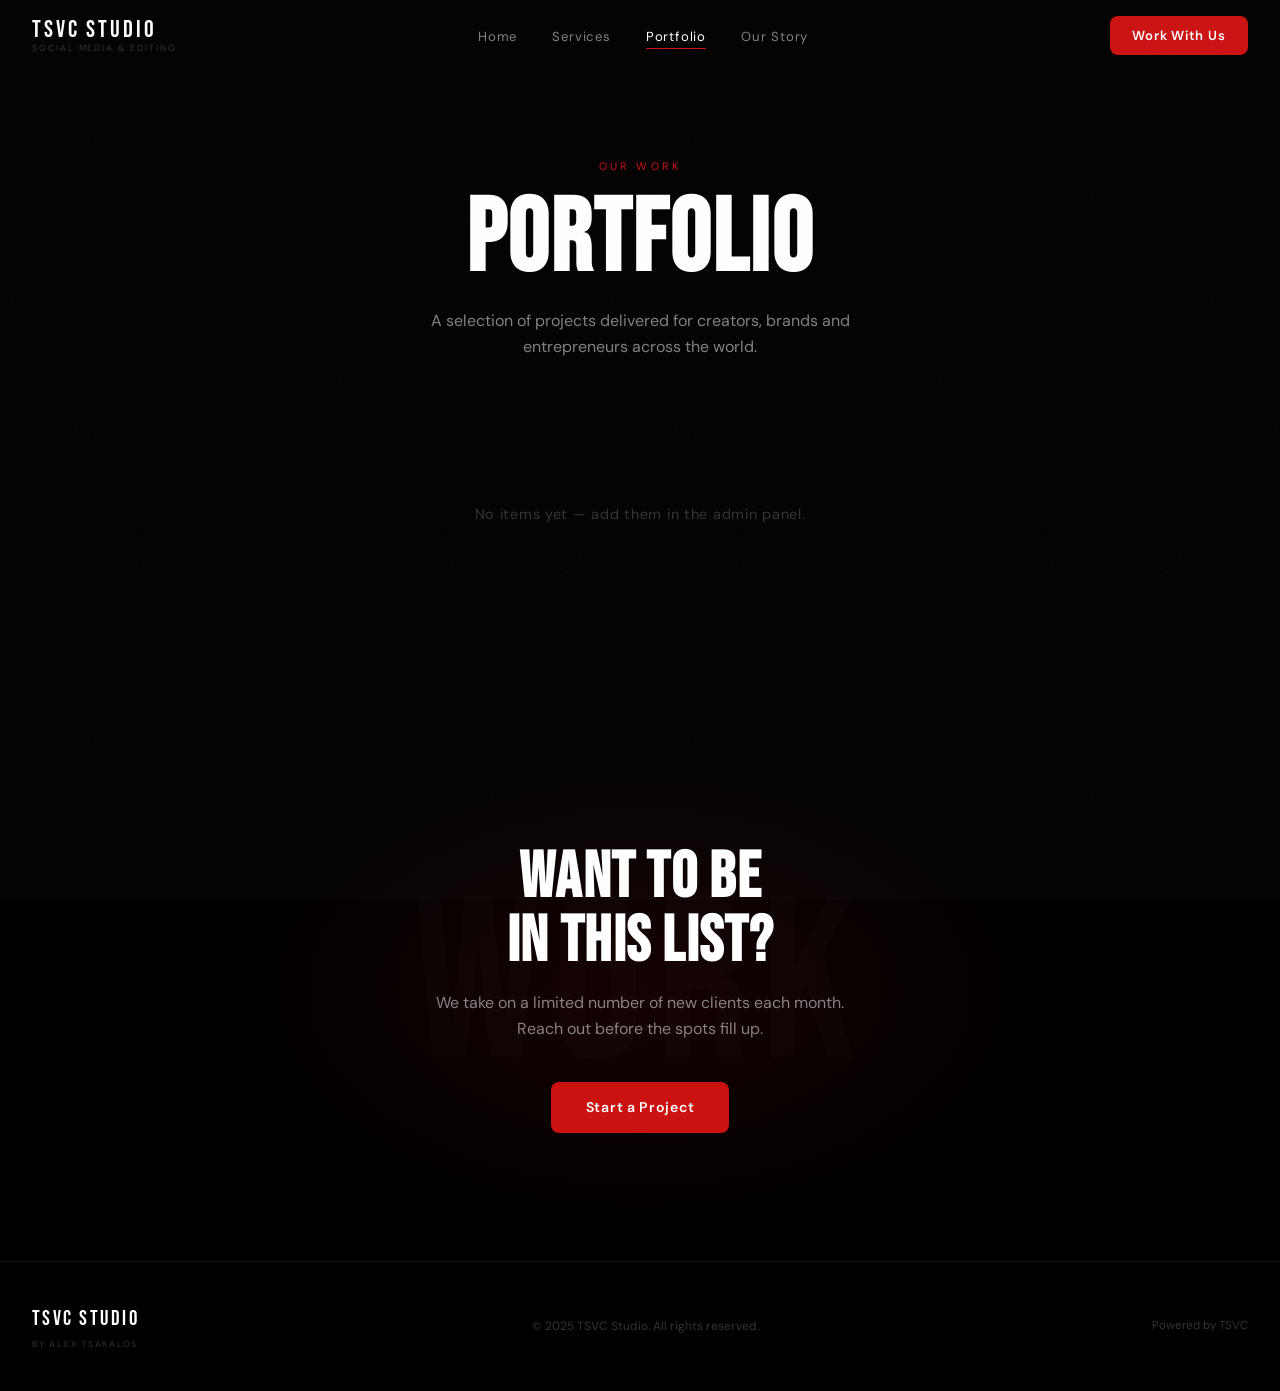
<file: portfolio.html>
<!DOCTYPE html>
<html lang="en">
<head>
  <meta charset="UTF-8"><meta name="viewport" content="width=device-width, initial-scale=1.0">
  <title>Portfolio — TSVC Studio</title>
  <link rel="stylesheet" href="css/style.css">
</head>
<body>
<nav>
  <div class="nav-inner">
    <a href="index.html" class="nav-logo-wrap"><span class="nav-logo">TSVC STUDIO</span><span class="nav-logo-sub">Social Media &amp; Editing</span></a>
    <ul class="nav-links"><li><a href="index.html">Home</a></li><li><a href="services.html">Services</a></li><li><a href="portfolio.html">Portfolio</a></li><li><a href="our-story.html">Our Story</a></li></ul>
    <a href="work-with-us.html" class="nav-cta">Work With Us</a>
    <button class="hamburger"><span></span><span></span><span></span></button>
  </div>
</nav>
<div class="mobile-menu"><a href="index.html">Home</a><a href="services.html">Services</a><a href="portfolio.html">Portfolio</a><a href="our-story.html">Our Story</a><a href="work-with-us.html" class="mobile-cta">Work With Us</a></div>
<div class="page-hero reveal"><div class="section-tag">Our Work</div><h1>Portfolio</h1><p>A selection of projects delivered for creators, brands and entrepreneurs across the world.</p></div>
<div style="max-width:1280px;margin:0 auto;padding:0 2rem 6rem;"><div class="portfolio-grid"></div></div>
<section class="cta-band"><div class="cta-band-bg-text">WORK</div><div class="cta-band-content reveal"><h2>Want to Be<br>in This List?</h2><p>We take on a limited number of new clients each month. Reach out before the spots fill up.</p><a href="work-with-us.html" class="btn btn-primary">Start a Project</a></div></section>
<footer><div class="container"><div class="footer-inner"><div><div class="footer-logo">TSVC Studio</div><div class="footer-logo-sub">By Alex Tsakalos</div></div><div class="footer-copy">&copy; 2025 TSVC Studio. All rights reserved.</div><div class="footer-right">Powered by TSVC</div></div></div></footer>
<script src="js/main.js"></script>
</body>
</html>
</file>
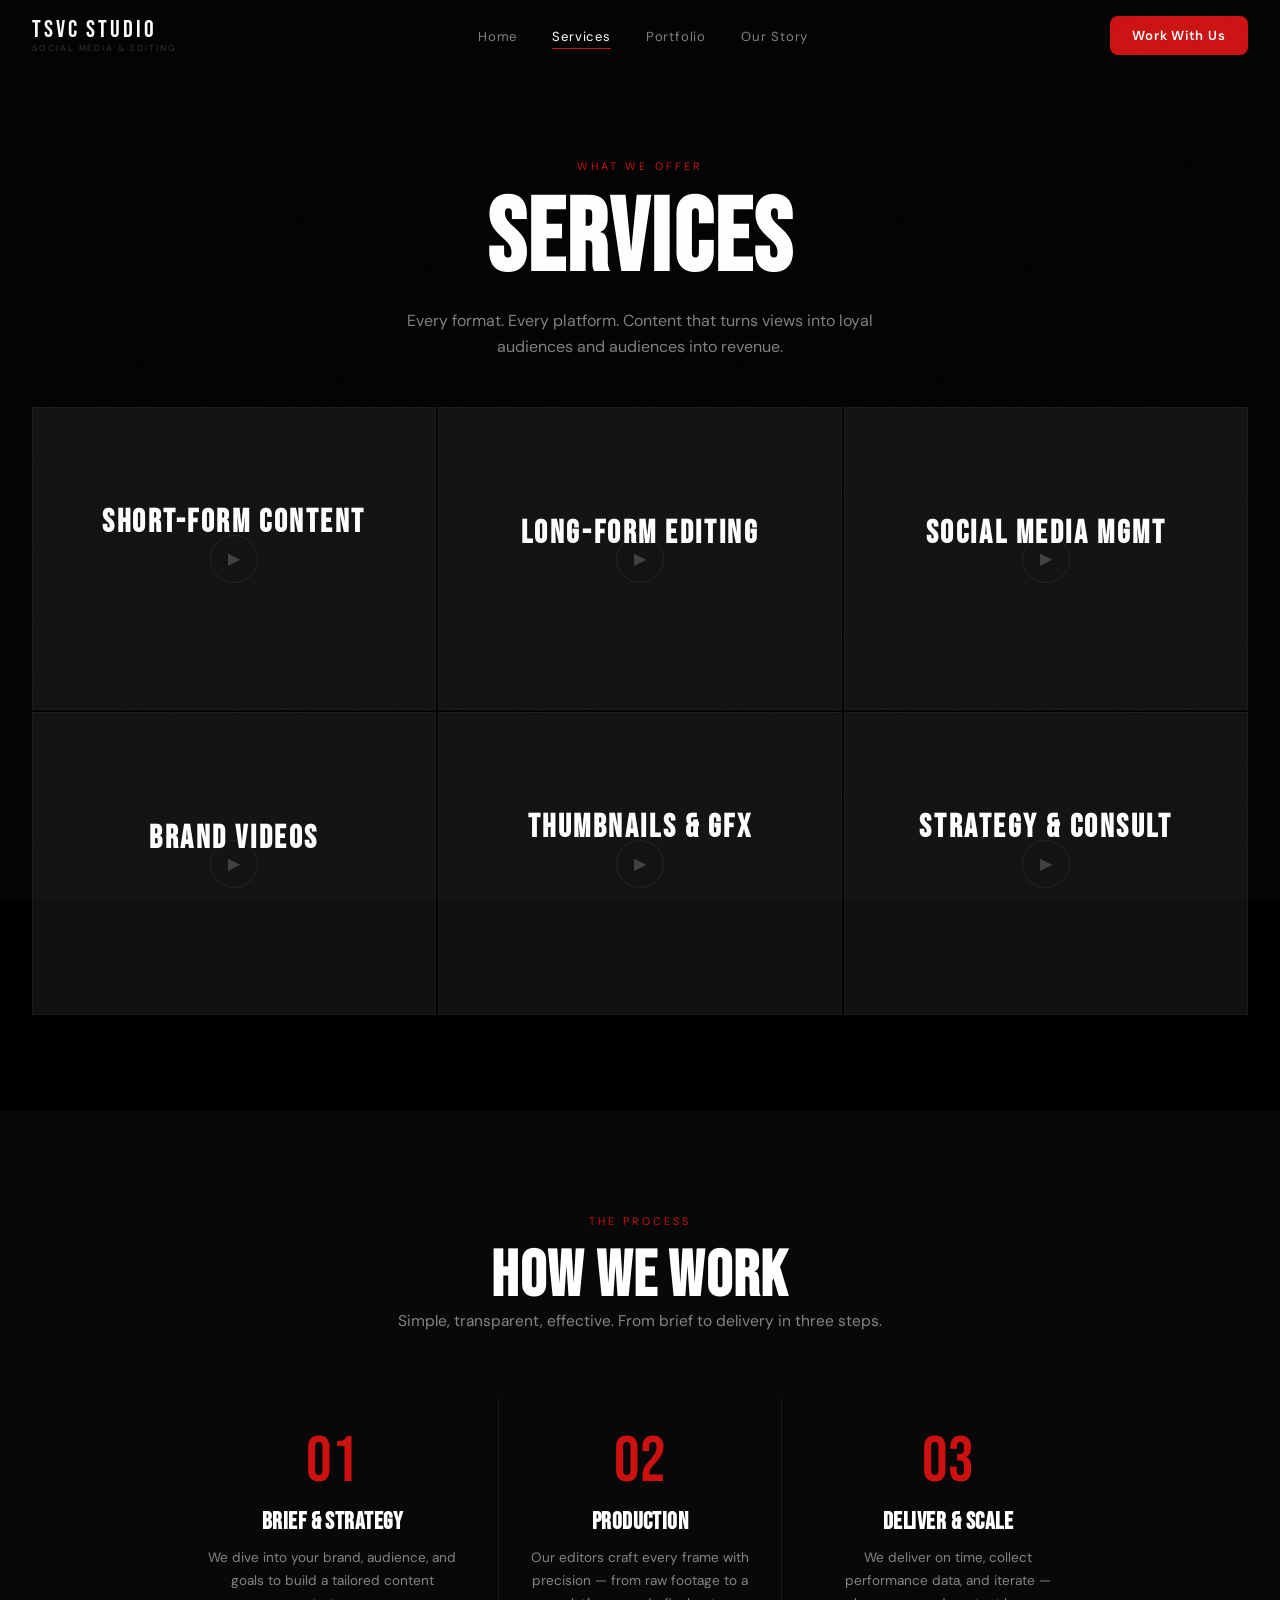
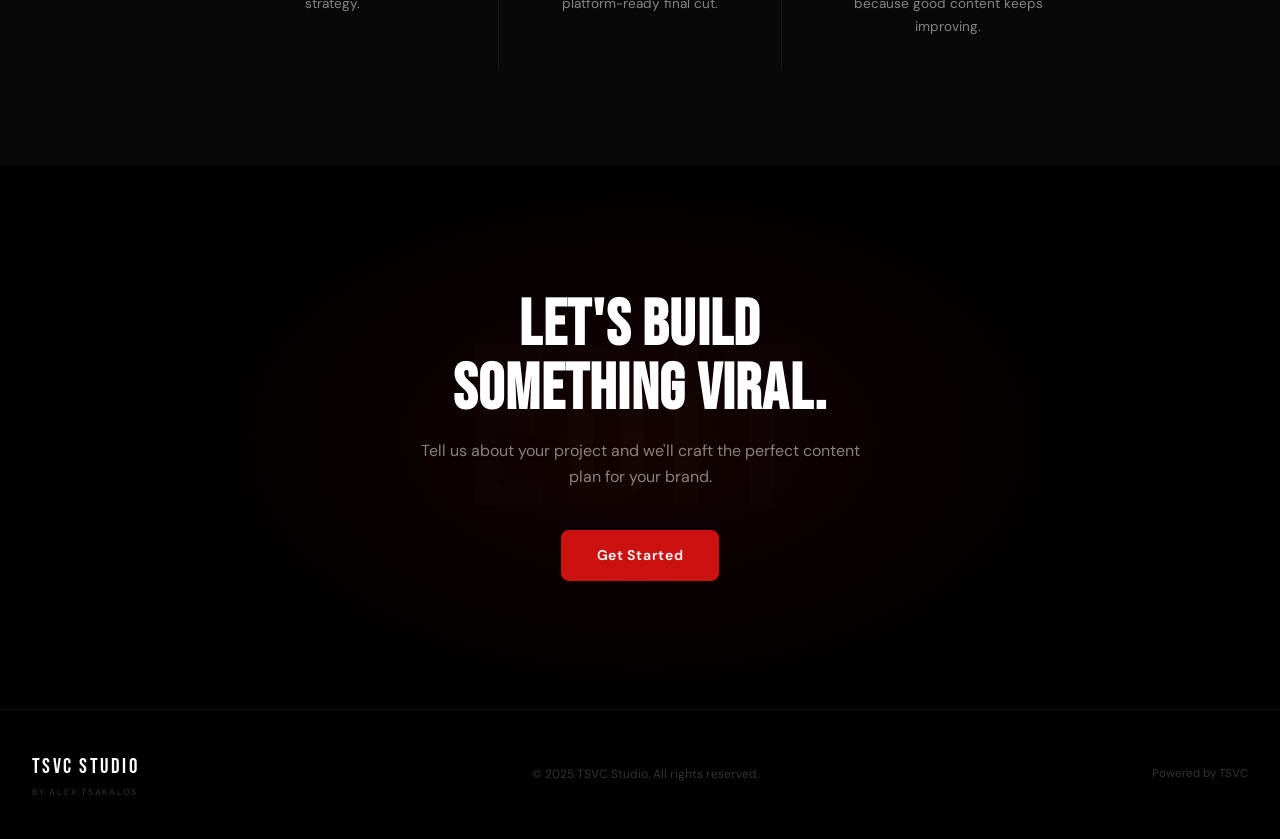
<file: services.html>
<!DOCTYPE html>
<html lang="en">
<head>
  <meta charset="UTF-8"><meta name="viewport" content="width=device-width, initial-scale=1.0">
  <title>Services — TSVC Studio</title>
  <link rel="stylesheet" href="css/style.css">
</head>
<body>
<nav>
  <div class="nav-inner">
    <a href="index.html" class="nav-logo-wrap"><span class="nav-logo">TSVC STUDIO</span><span class="nav-logo-sub">Social Media &amp; Editing</span></a>
    <ul class="nav-links"><li><a href="index.html">Home</a></li><li><a href="services.html">Services</a></li><li><a href="portfolio.html">Portfolio</a></li><li><a href="our-story.html">Our Story</a></li></ul>
    <a href="work-with-us.html" class="nav-cta">Work With Us</a>
    <button class="hamburger"><span></span><span></span><span></span></button>
  </div>
</nav>
<div class="mobile-menu"><a href="index.html">Home</a><a href="services.html">Services</a><a href="portfolio.html">Portfolio</a><a href="our-story.html">Our Story</a><a href="work-with-us.html" class="mobile-cta">Work With Us</a></div>
<div class="page-hero reveal"><div class="section-tag">What We Offer</div><h1>Services</h1><p>Every format. Every platform. Content that turns views into loyal audiences and audiences into revenue.</p></div>
<div style="max-width:1280px;margin:0 auto;padding:0 2rem 6rem;"><div class="services-grid" data-dynamic></div></div>
<section class="section" style="background:var(--surface);">
  <div class="container">
    <div class="section-header reveal"><div class="section-tag">The Process</div><h2>How We Work</h2><p class="section-desc">Simple, transparent, effective. From brief to delivery in three steps.</p></div>
    <div style="display:grid;grid-template-columns:repeat(3,1fr);gap:1.5rem;max-width:900px;margin:0 auto;">
      <div class="reveal" style="text-align:center;padding:2rem 1rem;"><div style="font-family:'Bebas Neue',sans-serif;font-size:4rem;color:var(--accent);line-height:1;margin-bottom:1rem;">01</div><h3 style="font-size:1.5rem;margin-bottom:.75rem;">Brief &amp; Strategy</h3><p style="font-size:.85rem;color:var(--text-muted);line-height:1.7;">We dive into your brand, audience, and goals to build a tailored content strategy.</p></div>
      <div class="reveal reveal-d2" style="text-align:center;padding:2rem 1rem;border-left:1px solid var(--border);border-right:1px solid var(--border);"><div style="font-family:'Bebas Neue',sans-serif;font-size:4rem;color:var(--accent);line-height:1;margin-bottom:1rem;">02</div><h3 style="font-size:1.5rem;margin-bottom:.75rem;">Production</h3><p style="font-size:.85rem;color:var(--text-muted);line-height:1.7;">Our editors craft every frame with precision — from raw footage to a platform-ready final cut.</p></div>
      <div class="reveal reveal-d3" style="text-align:center;padding:2rem 1rem;"><div style="font-family:'Bebas Neue',sans-serif;font-size:4rem;color:var(--accent);line-height:1;margin-bottom:1rem;">03</div><h3 style="font-size:1.5rem;margin-bottom:.75rem;">Deliver &amp; Scale</h3><p style="font-size:.85rem;color:var(--text-muted);line-height:1.7;">We deliver on time, collect performance data, and iterate — because good content keeps improving.</p></div>
    </div>
  </div>
</section>
<section class="cta-band"><div class="cta-band-bg-text">EDIT</div><div class="cta-band-content reveal"><h2>Let's Build<br>Something Viral.</h2><p>Tell us about your project and we'll craft the perfect content plan for your brand.</p><a href="work-with-us.html" class="btn btn-primary">Get Started</a></div></section>
<footer><div class="container"><div class="footer-inner"><div><div class="footer-logo">TSVC Studio</div><div class="footer-logo-sub">By Alex Tsakalos</div></div><div class="footer-copy">&copy; 2025 TSVC Studio. All rights reserved.</div><div class="footer-right">Powered by TSVC</div></div></div></footer>
<script src="js/main.js"></script>
</body>
</html>
</file>
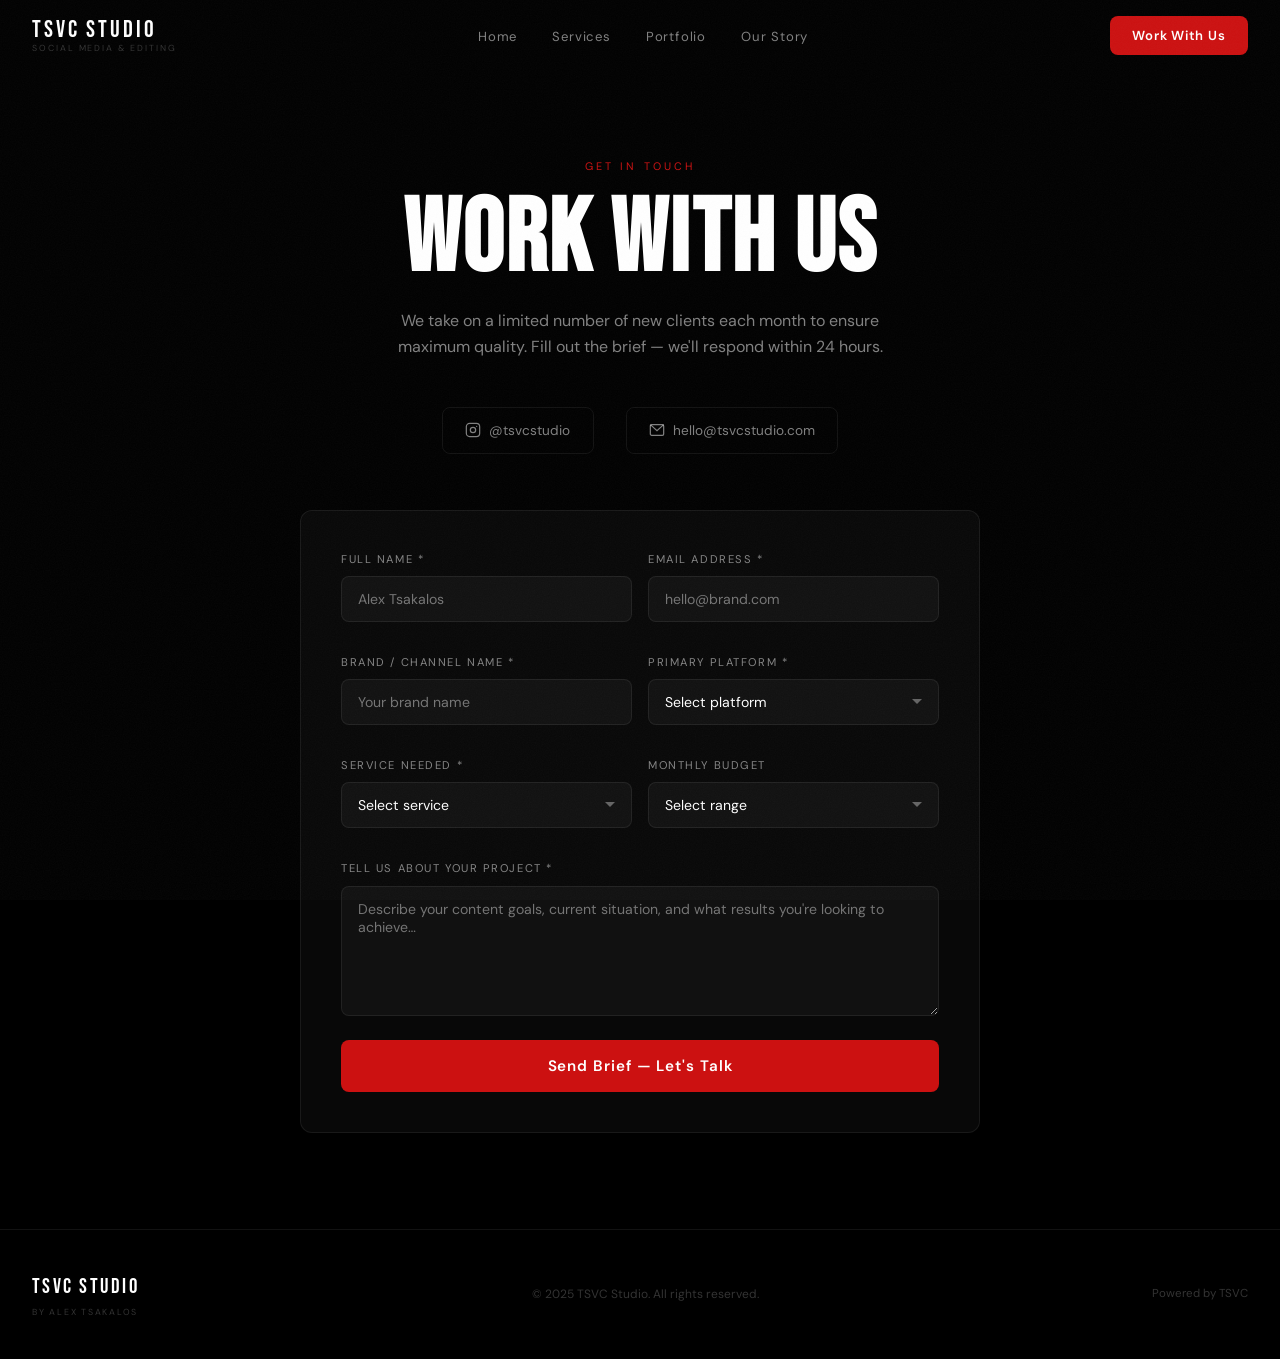
<file: work-with-us.html>
<!DOCTYPE html>
<html lang="en">
<head>
  <meta charset="UTF-8">
  <meta name="viewport" content="width=device-width, initial-scale=1.0">
  <title>Work With Us — TSVC Studio</title>
  <link rel="stylesheet" href="css/style.css">
</head>
<body>
<nav>
  <div class="nav-inner">
    <a href="index.html" class="nav-logo-wrap"><span class="nav-logo">TSVC STUDIO</span><span class="nav-logo-sub">Social Media &amp; Editing</span></a>
    <ul class="nav-links">
      <li><a href="index.html">Home</a></li><li><a href="services.html">Services</a></li>
      <li><a href="portfolio.html">Portfolio</a></li><li><a href="our-story.html">Our Story</a></li>
    </ul>
    <a href="work-with-us.html" class="nav-cta">Work With Us</a>
    <button class="hamburger" aria-label="Menu"><span></span><span></span><span></span></button>
  </div>
</nav>
<div class="mobile-menu">
  <a href="index.html">Home</a><a href="services.html">Services</a>
  <a href="portfolio.html">Portfolio</a><a href="our-story.html">Our Story</a>
  <a href="work-with-us.html" class="mobile-cta">Work With Us</a>
</div>

<div class="page-hero reveal">
  <div class="section-tag">Get In Touch</div>
  <h1>Work With Us</h1>
  <p>We take on a limited number of new clients each month to ensure maximum quality. Fill out the brief — we'll respond within 24 hours.</p>
</div>

<section class="contact-section">
  <div class="container">

    <div class="contact-links reveal">
      <a href="https://instagram.com/tsvcstudio" target="_blank" class="contact-link">
        <svg width="16" height="16" viewBox="0 0 24 24" fill="none" stroke="currentColor" stroke-width="1.8"><rect x="2" y="2" width="20" height="20" rx="5"/><circle cx="12" cy="12" r="4"/><circle cx="17.5" cy="6.5" r="1" fill="currentColor" stroke="none"/></svg>
        @tsvcstudio
      </a>
      <a href="mailto:hello@tsvcstudio.com" class="contact-link">
        <svg width="16" height="16" viewBox="0 0 24 24" fill="none" stroke="currentColor" stroke-width="1.8"><rect x="2" y="4" width="20" height="16" rx="2"/><polyline points="2,4 12,13 22,4"/></svg>
        hello@tsvcstudio.com
      </a>
    </div>

    <div class="contact-form-wrap reveal reveal-d1">

      <div id="form-error" style="display:none;background:rgba(204,17,17,0.1);border:1px solid rgba(204,17,17,0.3);color:#ff6b6b;border-radius:8px;padding:.9rem 1.1rem;margin-bottom:1.2rem;font-size:.85rem;line-height:1.5;"></div>

      <form id="contact-form" novalidate>
        <div class="form-grid">
          <div class="form-field">
            <label class="form-label" for="f-name">Full Name *</label>
            <input class="form-input" id="f-name" type="text" placeholder="Alex Tsakalos" required>
          </div>
          <div class="form-field">
            <label class="form-label" for="f-email">Email Address *</label>
            <input class="form-input" id="f-email" type="email" placeholder="hello@brand.com" required>
          </div>
          <div class="form-field">
            <label class="form-label" for="f-brand">Brand / Channel Name *</label>
            <input class="form-input" id="f-brand" type="text" placeholder="Your brand name" required>
          </div>
          <div class="form-field">
            <label class="form-label" for="f-platform">Primary Platform *</label>
            <select class="form-select" id="f-platform" required>
              <option value="" disabled selected>Select platform</option>
              <option>Instagram</option><option>TikTok</option><option>YouTube</option>
              <option>Multiple Platforms</option><option>Other</option>
            </select>
          </div>
          <div class="form-field">
            <label class="form-label" for="f-service">Service Needed *</label>
            <select class="form-select" id="f-service" required>
              <option value="" disabled selected>Select service</option>
              <option>Short-Form Content</option><option>Long-Form Editing</option>
              <option>Social Media Management</option><option>Brand Videos</option>
              <option>Thumbnails &amp; Graphics</option><option>Strategy &amp; Consulting</option>
              <option>Full Package</option>
            </select>
          </div>
          <div class="form-field">
            <label class="form-label" for="f-budget">Monthly Budget</label>
            <select class="form-select" id="f-budget">
              <option value="" disabled selected>Select range</option>
              <option>Under €500</option><option>€500 – €1,000</option>
              <option>€1,000 – €2,500</option><option>€2,500 – €5,000</option><option>€5,000+</option>
            </select>
          </div>
          <div class="form-field full">
            <label class="form-label" for="f-message">Tell Us About Your Project *</label>
            <textarea class="form-textarea" id="f-message" placeholder="Describe your content goals, current situation, and what results you're looking to achieve…" required></textarea>
          </div>
        </div>

        <button type="submit" class="form-submit" id="submit-btn">
          <span id="btn-label">Send Brief — Let's Talk</span>
          <svg id="btn-spinner" style="display:none;animation:spin .8s linear infinite;margin-left:.5rem;vertical-align:middle;" width="18" height="18" viewBox="0 0 24 24" fill="none" stroke="currentColor" stroke-width="2.5"><path d="M12 2a10 10 0 0 1 10 10" stroke-linecap="round"/></svg>
        </button>
      </form>

      <div class="form-success" id="form-success" style="display:none;">
        <div style="font-size:2.5rem;margin-bottom:.5rem;">🎯</div>
        <h3>Brief Received!</h3>
        <p>We'll review your project and get back to you within 24 hours.<br>
        For faster response, DM us on <a href="https://instagram.com/tsvcstudio" target="_blank" style="color:var(--accent);">@tsvcstudio</a>.</p>
      </div>
    </div>

  </div>
</section>

<footer>
  <div class="container">
    <div class="footer-inner">
      <div><div class="footer-logo">TSVC Studio</div><div class="footer-logo-sub">By Alex Tsakalos</div></div>
      <div class="footer-copy">&copy; 2025 TSVC Studio. All rights reserved.</div>
      <div class="footer-right">Powered by TSVC</div>
    </div>
  </div>
</footer>

<style>@keyframes spin { to { transform: rotate(360deg); } }</style>
<script src="js/main.js"></script>
<script>
// ══════════════════════════════════════════
//  ⚠️  REPLACE THIS URL after deploying
//  the Google Apps Script (see SETUP.md)
// ══════════════════════════════════════════
const APPS_SCRIPT_URL = 'PASTE_YOUR_APPS_SCRIPT_URL_HERE';

const form        = document.getElementById('contact-form');
const submitBtn   = document.getElementById('submit-btn');
const btnLabel    = document.getElementById('btn-label');
const btnSpinner  = document.getElementById('btn-spinner');
const formError   = document.getElementById('form-error');
const formSuccess = document.getElementById('form-success');

function setLoading(on) {
  submitBtn.disabled       = on;
  btnLabel.textContent     = on ? 'Sending…' : "Send Brief — Let's Talk";
  btnSpinner.style.display = on ? 'inline-block' : 'none';
}
function showError(msg) {
  formError.innerHTML     = msg;
  formError.style.display = 'block';
  formError.scrollIntoView({ behavior: 'smooth', block: 'center' });
}

form.addEventListener('submit', async (e) => {
  e.preventDefault();
  formError.style.display = 'none';

  // Validate required fields
  const required = ['f-name','f-email','f-platform','f-service','f-message'];
  for (const id of required) {
    const el = document.getElementById(id);
    if (!el.value.trim()) {
      el.focus();
      el.style.borderColor = '#cc1111';
      setTimeout(() => el.style.borderColor = '', 2000);
      showError('Please fill in all required fields.');
      return;
    }
  }

  const payload = {
    name:     document.getElementById('f-name').value.trim(),
    email:    document.getElementById('f-email').value.trim(),
    brand:    document.getElementById('f-brand').value.trim(),
    platform: document.getElementById('f-platform').value,
    service:  document.getElementById('f-service').value,
    budget:   document.getElementById('f-budget').value || '—',
    message:  document.getElementById('f-message').value.trim(),
  };

  // URL not configured yet — dev fallback
  if (!APPS_SCRIPT_URL || APPS_SCRIPT_URL.includes('PASTE_YOUR')) {
    console.warn('⚠️ Apps Script URL not set. Showing mock success.');
    form.style.display        = 'none';
    formSuccess.style.display = 'block';
    return;
  }

  setLoading(true);

  try {
    // Apps Script needs Content-Type: text/plain to avoid CORS preflight
    const res  = await fetch(APPS_SCRIPT_URL, {
      method:  'POST',
      headers: { 'Content-Type': 'text/plain;charset=UTF-8' },
      body:    JSON.stringify(payload),
    });
    const json = await res.json();

    if (json.success) {
      form.style.display        = 'none';
      formSuccess.style.display = 'block';
      formSuccess.scrollIntoView({ behavior: 'smooth', block: 'center' });
    } else {
      throw new Error(json.error || 'Server error.');
    }
  } catch (err) {
    setLoading(false);
    showError('Something went wrong. Please try again or DM us on <a href="https://instagram.com/tsvcstudio" target="_blank" style="color:#ff6b6b;">Instagram</a>.');
    console.error(err);
  }
});
</script>
</body>
</html>
</file>
<file: css/style.css>
/* ══════════════════════════════════════════
   TSVC STUDIO — Global Stylesheet
   ══════════════════════════════════════════ */

@import url('https://fonts.googleapis.com/css2?family=Bebas+Neue&family=DM+Sans:ital,opsz,wght@0,9..40,300;0,9..40,400;0,9..40,500;0,9..40,600;1,9..40,300&display=swap');

:root {
  --bg:           #000000;
  --surface:      #080808;
  --surface-2:    #111111;
  --accent:       #cc1111;
  --accent-hover: #e01515;
  --text:         #ffffff;
  --text-muted:   rgba(255,255,255,0.50);
  --text-dim:     rgba(255,255,255,0.20);
  --border:       rgba(255,255,255,0.07);
  --border-hover: rgba(255,255,255,0.16);
  --nav-h:        72px;
  --radius:       8px;
  --ease:         cubic-bezier(0.25, 0.46, 0.45, 0.94);
  --transition:   0.35s var(--ease);
}

*, *::before, *::after { box-sizing: border-box; margin: 0; padding: 0; }
html { scroll-behavior: smooth; }
body {
  background: var(--bg);
  color: var(--text);
  font-family: 'DM Sans', sans-serif;
  font-size: 16px;
  line-height: 1.6;
  overflow-x: hidden;
  -webkit-font-smoothing: antialiased;
}
img { display: block; max-width: 100%; }
a { color: inherit; text-decoration: none; }

body::after {
  content: '';
  position: fixed;
  inset: 0;
  pointer-events: none;
  z-index: 9998;
  background-image: url("data:image/svg+xml,%3Csvg xmlns='http://www.w3.org/2000/svg' width='300' height='300'%3E%3Cfilter id='n'%3E%3CfeTurbulence type='fractalNoise' baseFrequency='0.85' numOctaves='4' stitchTiles='stitch'/%3E%3CfeColorMatrix type='saturate' values='0'/%3E%3C/filter%3E%3Crect width='100%25' height='100%25' filter='url(%23n)' opacity='0.035'/%3E%3C/svg%3E");
  background-repeat: repeat;
}

h1, h2, h3, h4 { font-family: 'Bebas Neue', sans-serif; line-height: 1.0; letter-spacing: 0.02em; }
h1 { font-size: clamp(3.2rem, 8vw, 7.5rem); }
h2 { font-size: clamp(2.2rem, 5vw, 4.5rem); }
h3 { font-size: clamp(1.4rem, 3vw, 2.2rem); }

.container { max-width: 1280px; margin: 0 auto; padding: 0 2rem; }

/* ── NAV ── */
nav {
  position: fixed; top: 0; left: 0; right: 0;
  z-index: 1000; height: var(--nav-h);
  display: flex; align-items: center;
  transition: background var(--transition), border-color var(--transition);
  border-bottom: 1px solid transparent;
}
nav.scrolled {
  background: rgba(0,0,0,0.88);
  backdrop-filter: blur(24px) saturate(1.2);
  border-bottom-color: var(--border);
}
.nav-inner {
  display: flex; align-items: center; justify-content: space-between;
  width: 100%; max-width: 1280px; margin: 0 auto; padding: 0 2rem;
}
.nav-logo-wrap { display: flex; flex-direction: column; line-height: 1; }
.nav-logo { font-family: 'Bebas Neue', sans-serif; font-size: 1.5rem; letter-spacing: 0.12em; }
.nav-logo-sub { font-size: 0.55rem; letter-spacing: 0.22em; text-transform: uppercase; color: var(--text-dim); margin-top: 2px; }
.nav-links { display: flex; align-items: center; gap: 2.2rem; list-style: none; }
.nav-links a { font-size: 0.82rem; letter-spacing: 0.06em; color: var(--text-muted); transition: color var(--transition); position: relative; }
.nav-links a::after { content: ''; position: absolute; bottom: -4px; left: 0; width: 0; height: 1px; background: var(--accent); transition: width var(--transition); }
.nav-links a:hover, .nav-links a.active { color: var(--text); }
.nav-links a.active::after, .nav-links a:hover::after { width: 100%; }
.nav-cta { background: var(--accent); color: #fff; padding: 0.58rem 1.4rem; border-radius: var(--radius); font-size: 0.82rem; font-weight: 600; letter-spacing: 0.06em; transition: background var(--transition), transform var(--transition), box-shadow var(--transition); white-space: nowrap; }
.nav-cta:hover { background: var(--accent-hover); transform: translateY(-1px); box-shadow: 0 6px 20px rgba(204,17,17,0.35); }
.hamburger { display: none; flex-direction: column; gap: 5px; cursor: pointer; padding: 4px; background: none; border: none; }
.hamburger span { display: block; width: 22px; height: 2px; background: var(--text); transition: var(--transition); transform-origin: center; }
.hamburger.open span:nth-child(1) { transform: translateY(7px) rotate(45deg); }
.hamburger.open span:nth-child(2) { opacity: 0; transform: scaleX(0); }
.hamburger.open span:nth-child(3) { transform: translateY(-7px) rotate(-45deg); }
.mobile-menu { position: fixed; inset: var(--nav-h) 0 0; background: rgba(0,0,0,0.97); backdrop-filter: blur(24px); z-index: 999; display: flex; flex-direction: column; align-items: center; justify-content: center; gap: 2rem; opacity: 0; pointer-events: none; transition: opacity var(--transition); }
.mobile-menu.open { opacity: 1; pointer-events: all; }
.mobile-menu a { font-family: 'Bebas Neue', sans-serif; font-size: 2.8rem; letter-spacing: 0.06em; color: var(--text-muted); transition: color var(--transition); }
.mobile-menu a:hover { color: var(--text); }
.mobile-cta { background: var(--accent) !important; color: #fff !important; padding: 0.8rem 2.4rem !important; border-radius: var(--radius); font-size: 1rem !important; }

/* ── BUTTONS ── */
.btn { display: inline-flex; align-items: center; gap: 0.5rem; font-family: 'DM Sans', sans-serif; font-weight: 600; font-size: 0.88rem; letter-spacing: 0.05em; border: none; cursor: pointer; transition: var(--transition); border-radius: var(--radius); text-decoration: none; }
.btn-primary { background: var(--accent); color: #fff; padding: 0.9rem 2.2rem; }
.btn-primary:hover { background: var(--accent-hover); transform: translateY(-2px); box-shadow: 0 10px 28px rgba(204,17,17,0.35); }
.btn-ghost { background: transparent; color: var(--text-muted); padding: 0.9rem 0; }
.btn-ghost:hover { color: var(--text); }
.btn-ghost .arrow { transition: transform var(--transition); }
.btn-ghost:hover .arrow { transform: translateX(6px); }

/* ── HERO ── */
.hero { min-height: 100vh; display: flex; align-items: center; padding-top: var(--nav-h); position: relative; overflow: hidden; }
.hero-glow { position: absolute; top: 10%; right: 0; width: 55%; height: 90%; background: radial-gradient(ellipse 60% 60% at 70% 40%, rgba(204,17,17,0.13) 0%, transparent 70%); pointer-events: none; }
.hero-inner { display: grid; grid-template-columns: 1fr 1fr; gap: 4rem; align-items: center; width: 100%; max-width: 1280px; margin: 0 auto; padding: 4rem 2rem 5rem; }
.hero-eyebrow { display: inline-flex; align-items: center; gap: 0.6rem; font-size: 0.7rem; letter-spacing: 0.25em; text-transform: uppercase; color: var(--accent); margin-bottom: 1.5rem; }
.hero-eyebrow::before { content: ''; display: block; width: 28px; height: 1px; background: var(--accent); }
.hero-title { margin-bottom: 1.5rem; }
.hero-title .line { display: block; overflow: hidden; }
.hero-title .line span { display: block; transform: translateY(110%); animation: slideUp 0.9s var(--ease) forwards; }
.hero-title .line:nth-child(2) span { animation-delay: 0.1s; }
.hero-title .line:nth-child(3) span { animation-delay: 0.2s; }
@keyframes slideUp { to { transform: translateY(0); } }
.hero-desc { color: var(--text-muted); max-width: 460px; margin-bottom: 2.5rem; font-size: 1.02rem; line-height: 1.75; opacity: 0; animation: fadeUp 0.8s var(--ease) 0.4s forwards; }
.hero-actions { display: flex; gap: 1.5rem; align-items: center; flex-wrap: wrap; opacity: 0; animation: fadeUp 0.8s var(--ease) 0.55s forwards; }
@keyframes fadeUp { from { opacity: 0; transform: translateY(16px); } to { opacity: 1; transform: translateY(0); } }
.hero-visual { position: relative; border-radius: 12px; overflow: hidden; background: var(--surface-2); border: 1px solid var(--border); opacity: 0; animation: fadeUp 1s var(--ease) 0.3s forwards; }
.hero-visual-inner { aspect-ratio: 4/3; display: flex; align-items: center; justify-content: center; position: relative; overflow: hidden; }
.hero-visual-inner::before { content: ''; position: absolute; inset: 0; background: radial-gradient(ellipse 80% 60% at 60% 40%, rgba(204,17,17,0.18) 0%, transparent 60%), radial-gradient(ellipse 50% 50% at 20% 70%, rgba(255,255,255,0.03) 0%, transparent 50%); animation: pulseGlow 4s ease-in-out infinite alternate; }
@keyframes pulseGlow { from { opacity: 0.7; } to { opacity: 1; } }
.hero-visual-logo { font-family: 'Bebas Neue', sans-serif; font-size: 3.5rem; letter-spacing: 0.15em; color: rgba(255,255,255,0.06); position: relative; z-index: 1; animation: breathe 3s ease-in-out infinite; text-align: center; }
.hero-visual-logo small { display: block; font-size: 0.9rem; letter-spacing: 0.3em; margin-top: -0.5rem; }
@keyframes breathe { 0%, 100% { opacity: 0.5; transform: scale(1); } 50% { opacity: 0.8; transform: scale(1.03); } }
.hero-visual-badge { position: absolute; bottom: 1.5rem; right: 1.5rem; background: rgba(0,0,0,0.75); backdrop-filter: blur(12px); border: 1px solid var(--border); border-radius: 8px; padding: 0.75rem 1rem; z-index: 2; }
.hero-visual-badge .big-num { font-family: 'Bebas Neue', sans-serif; font-size: 1.8rem; line-height: 1; color: var(--accent); }
.hero-visual-badge .badge-label { font-size: 0.65rem; letter-spacing: 0.1em; text-transform: uppercase; color: var(--text-muted); }
.hero-visual-line { position: absolute; bottom: 0; left: 0; right: 0; height: 2px; background: linear-gradient(90deg, transparent, var(--accent), transparent); animation: scanLine 3s ease-in-out infinite; }
@keyframes scanLine { 0% { transform: translateX(-100%); opacity: 0; } 50% { opacity: 1; } 100% { transform: translateX(100%); opacity: 0; } }

/* ── STATS ── */
.stats { border-top: 1px solid var(--border); border-bottom: 1px solid var(--border); padding: 3.5rem 0; }
.stats-grid { display: grid; grid-template-columns: repeat(4, 1fr); gap: 1rem; text-align: center; }
.stat-divider { border-right: 1px solid var(--border); }
.stat-divider:last-child { border-right: none; }
.stat-number { font-family: 'Bebas Neue', sans-serif; font-size: clamp(2.8rem, 5vw, 4.5rem); line-height: 1; }
.stat-label { font-size: 0.72rem; letter-spacing: 0.18em; text-transform: uppercase; color: var(--text-muted); margin-top: 0.4rem; }

/* ── SECTION COMMONS ── */
.section { padding: 6rem 0; }
.section-header { text-align: center; margin-bottom: 4rem; }
.section-tag { display: inline-block; font-size: 0.68rem; letter-spacing: 0.28em; text-transform: uppercase; color: var(--accent); margin-bottom: 0.9rem; }
.section-title { color: var(--text); margin-bottom: 0.8rem; }
.section-desc { color: var(--text-muted); max-width: 500px; margin: 0 auto; font-size: 0.97rem; }

/* ── SERVICES ── */
.services-grid { display: grid; grid-template-columns: repeat(3, 1fr); gap: 2px; }
.service-card { position: relative; aspect-ratio: 4/3; overflow: hidden; cursor: pointer; background: var(--surface-2); }
.service-card img { position: absolute; inset: 0; width: 100%; height: 100%; object-fit: cover; filter: brightness(0.45) saturate(0.8); transition: transform 0.7s var(--ease), filter 0.5s; }
.service-card:hover img { transform: scale(1.08); filter: brightness(0.25) saturate(0.6); }
.service-placeholder { position: absolute; inset: 0; background: var(--surface-2); display: flex; align-items: center; justify-content: center; }
.service-placeholder-icon { width: 48px; height: 48px; border: 1px solid var(--border); border-radius: 50%; display: flex; align-items: center; justify-content: center; color: var(--text-dim); }
.service-label { position: absolute; inset: 0; display: flex; flex-direction: column; align-items: center; justify-content: center; text-align: center; padding: 1.5rem; z-index: 1; }
.service-label h3 { font-size: clamp(1.4rem, 2.5vw, 2rem); letter-spacing: 0.08em; transition: transform var(--transition); }
.service-card:hover .service-label h3 { transform: translateY(-10px); }
.service-label p { font-size: 0.8rem; color: var(--text-muted); max-width: 200px; opacity: 0; transform: translateY(12px); transition: opacity 0.35s, transform 0.35s; margin-top: 0.6rem; }
.service-card:hover .service-label p { opacity: 1; transform: translateY(0); }
.service-card-border { position: absolute; inset: 0; border: 1px solid rgba(255,255,255,0.04); pointer-events: none; z-index: 2; transition: border-color var(--transition); }
.service-card:hover .service-card-border { border-color: rgba(255,255,255,0.1); }

/* ── PORTFOLIO ── */
.portfolio-grid { columns: 3; column-gap: 2px; }
.portfolio-item { break-inside: avoid; margin-bottom: 2px; position: relative; overflow: hidden; cursor: pointer; }
.portfolio-item img { width: 100%; display: block; transition: transform 0.7s var(--ease), filter 0.4s; filter: brightness(0.85); }
.portfolio-item:hover img { transform: scale(1.05); filter: brightness(0.4); }
.portfolio-overlay { position: absolute; inset: 0; display: flex; align-items: flex-end; padding: 1.5rem; background: linear-gradient(to top, rgba(0,0,0,0.65) 0%, transparent 60%); opacity: 0; transition: opacity var(--transition); }
.portfolio-item:hover .portfolio-overlay { opacity: 1; }
.portfolio-overlay h4 { font-size: 1.1rem; letter-spacing: 0.06em; }
.portfolio-overlay span { font-size: 0.7rem; color: var(--text-muted); letter-spacing: 0.12em; text-transform: uppercase; display: block; margin-top: 0.2rem; }
.portfolio-empty { column-span: all; text-align: center; padding: 6rem 0; color: var(--text-dim); font-size: 0.9rem; letter-spacing: 0.05em; }

/* ══════════════════════════════════
   TESTIMONIALS — Text + Video
   ══════════════════════════════════ */
.testimonials-section { background: var(--surface); padding: 6rem 0; }
.testimonials-wrap { max-width: 820px; margin: 0 auto; padding: 0 2rem; }

/* Type toggle pills */
.testimonial-type-tabs {
  display: flex;
  justify-content: center;
  gap: 0.5rem;
  margin-bottom: 2.5rem;
}
.t-type-btn {
  background: transparent;
  border: 1px solid var(--border);
  color: var(--text-muted);
  font-family: 'DM Sans', sans-serif;
  font-size: 0.75rem;
  letter-spacing: 0.1em;
  text-transform: uppercase;
  padding: 0.5rem 1.2rem;
  border-radius: 40px;
  cursor: pointer;
  transition: border-color var(--transition), color var(--transition), background var(--transition);
}
.t-type-btn.active {
  border-color: var(--accent);
  color: var(--text);
  background: rgba(204,17,17,0.1);
}
.t-type-btn:hover:not(.active) { border-color: var(--border-hover); color: var(--text); }

/* Slider container */
.testimonial-slide { display: none; animation: fadeSlide 0.45s var(--ease); }
.testimonial-slide.active { display: block; }
@keyframes fadeSlide { from { opacity: 0; transform: translateY(10px); } to { opacity: 1; transform: translateY(0); } }

/* Text testimonial */
.testimonial-quote-mark { font-family: 'Bebas Neue', sans-serif; font-size: 6rem; line-height: 0.6; color: var(--accent); opacity: 0.35; margin-bottom: 1rem; }
.testimonial-text { font-size: clamp(1rem, 2.2vw, 1.18rem); line-height: 1.8; color: var(--text-muted); font-style: italic; margin-bottom: 2rem; }
.testimonial-author { font-weight: 600; color: var(--text); font-size: 0.95rem; }
.testimonial-role { font-size: 0.78rem; color: var(--text-muted); margin-top: 0.25rem; letter-spacing: 0.05em; }

/* Video testimonial */
.testimonial-video-wrap {
  position: relative;
  border-radius: 10px;
  overflow: hidden;
  background: #000;
  margin-bottom: 1.5rem;
}
/* Responsive 16:9 for embeds, natural for direct video */
.testimonial-video-wrap iframe {
  display: block;
  width: 100%;
  aspect-ratio: 16/9;
  border: none;
}
.testimonial-video-wrap video {
  display: block;
  width: 100%;
  max-height: 480px;
  background: #000;
}
/* Cinematic red border on video */
.testimonial-video-wrap::after {
  content: '';
  position: absolute;
  inset: 0;
  border: 1px solid rgba(204,17,17,0.25);
  border-radius: 10px;
  pointer-events: none;
}
.testimonial-video-meta { display: flex; align-items: center; gap: 0.8rem; }
.testimonial-video-badge {
  display: inline-flex;
  align-items: center;
  gap: 0.35rem;
  font-size: 0.68rem;
  letter-spacing: 0.12em;
  text-transform: uppercase;
  color: var(--accent);
  border: 1px solid rgba(204,17,17,0.35);
  border-radius: 40px;
  padding: 0.28rem 0.7rem;
}

/* Controls */
.testimonials-controls { display: flex; align-items: center; justify-content: center; gap: 1rem; margin-top: 2.5rem; }
.t-btn { width: 40px; height: 40px; border-radius: 50%; border: 1px solid var(--border); background: transparent; color: var(--text-muted); cursor: pointer; font-size: 1rem; transition: border-color var(--transition), color var(--transition); display: flex; align-items: center; justify-content: center; }
.t-btn:hover { border-color: var(--text); color: var(--text); }
.t-dots { display: flex; gap: 6px; }
.t-dot { width: 6px; height: 6px; border-radius: 50%; background: var(--border); cursor: pointer; transition: background var(--transition), transform var(--transition); }
.t-dot.active { background: var(--accent); transform: scale(1.5); }

/* ── CTA BAND ── */
.cta-band { padding: 8rem 0; text-align: center; position: relative; overflow: hidden; }
.cta-band::before { content: ''; position: absolute; inset: 0; background: radial-gradient(ellipse 50% 70% at 50% 50%, rgba(204,17,17,0.1) 0%, transparent 70%); pointer-events: none; }
.cta-band-bg-text { position: absolute; inset: 0; display: flex; align-items: center; justify-content: center; font-family: 'Bebas Neue', sans-serif; font-size: clamp(6rem, 18vw, 18rem); letter-spacing: 0.05em; color: rgba(255,255,255,0.015); pointer-events: none; white-space: nowrap; }
.cta-band-content { position: relative; z-index: 1; max-width: 1280px; margin: 0 auto; padding: 0 2rem; }
.cta-band-content h2 { margin-bottom: 1rem; }
.cta-band-content p { color: var(--text-muted); max-width: 440px; margin: 0 auto 2.5rem; }

/* ── PAGE HERO ── */
.page-hero { padding-top: calc(var(--nav-h) + 5rem); padding-bottom: 3rem; text-align: center; }
.page-hero h1 { margin-bottom: 1rem; }
.page-hero p { color: var(--text-muted); max-width: 500px; margin: 0 auto; }

/* ── OUR STORY ── */
.story-grid { display: grid; grid-template-columns: 1fr 1fr; gap: 6rem; align-items: center; padding: 5rem 0; }
.story-visual { position: relative; border-radius: 12px; overflow: hidden; background: var(--surface-2); border: 1px solid var(--border); }
.story-visual-inner { aspect-ratio: 3/4; display: flex; align-items: center; justify-content: center; background: radial-gradient(ellipse 80% 60% at 50% 40%, rgba(204,17,17,0.1) 0%, transparent 60%); }
.story-visual-placeholder { font-family: 'Bebas Neue', sans-serif; font-size: 3rem; letter-spacing: 0.2em; color: rgba(255,255,255,0.06); text-align: center; }
.story-content h2 { margin-bottom: 1.8rem; }
.story-content p { color: var(--text-muted); margin-bottom: 1.4rem; line-height: 1.85; }
.story-divider { width: 40px; height: 2px; background: var(--accent); margin: 2rem 0; }
.story-values { display: grid; grid-template-columns: 1fr 1fr; gap: 1rem; margin-top: 2rem; }
.value-card { border: 1px solid var(--border); border-radius: var(--radius); padding: 1.2rem; transition: border-color var(--transition); }
.value-card:hover { border-color: var(--accent); }
.value-card h4 { font-family: 'Bebas Neue', sans-serif; font-size: 0.95rem; letter-spacing: 0.08em; color: var(--accent); margin-bottom: 0.35rem; }
.value-card p { font-size: 0.78rem; color: var(--text-muted); line-height: 1.5; }
.founder-section { border-top: 1px solid var(--border); padding: 5rem 0; }
.founder-card { display: flex; align-items: center; gap: 3rem; max-width: 700px; margin: 0 auto; }
.founder-avatar { width: 120px; height: 120px; border-radius: 50%; border: 2px solid var(--border); background: var(--surface-2); flex-shrink: 0; display: flex; align-items: center; justify-content: center; font-family: 'Bebas Neue', sans-serif; font-size: 2.5rem; letter-spacing: 0.1em; color: var(--text-dim); overflow: hidden; }
.founder-avatar img { width: 100%; height: 100%; object-fit: cover; }
.founder-info h3 { font-size: 1.8rem; margin-bottom: 0.25rem; }
.founder-handle { font-size: 0.78rem; color: var(--accent); letter-spacing: 0.05em; margin-bottom: 0.75rem; }
.founder-bio { font-size: 0.88rem; color: var(--text-muted); line-height: 1.7; }

/* ── CONTACT ── */
.contact-section { padding-bottom: 6rem; }
.contact-links { display: flex; justify-content: center; gap: 2rem; margin-bottom: 3.5rem; flex-wrap: wrap; }
.contact-link { display: flex; align-items: center; gap: 0.5rem; font-size: 0.85rem; color: var(--text-muted); border: 1px solid var(--border); border-radius: var(--radius); padding: 0.7rem 1.4rem; transition: border-color var(--transition), color var(--transition); }
.contact-link:hover { border-color: var(--text); color: var(--text); }
.contact-form-wrap { max-width: 680px; margin: 0 auto; background: var(--surface); border: 1px solid var(--border); border-radius: 12px; padding: 2.5rem; }
.form-grid { display: grid; grid-template-columns: 1fr 1fr; gap: 1rem; }
.form-field { display: flex; flex-direction: column; gap: 0.45rem; margin-bottom: 1rem; }
.form-field.full { grid-column: 1 / -1; }
.form-label { font-size: 0.7rem; letter-spacing: 0.14em; text-transform: uppercase; color: var(--text-muted); }
.form-input, .form-select, .form-textarea { background: var(--surface-2); border: 1px solid var(--border); border-radius: var(--radius); color: var(--text); padding: 0.82rem 1rem; font-family: 'DM Sans', sans-serif; font-size: 0.88rem; outline: none; transition: border-color var(--transition); width: 100%; }
.form-input:focus, .form-select:focus, .form-textarea:focus { border-color: var(--accent); }
.form-textarea { resize: vertical; min-height: 130px; }
.form-select { -webkit-appearance: none; appearance: none; background-image: url("data:image/svg+xml,%3Csvg xmlns='http://www.w3.org/2000/svg' width='10' height='6'%3E%3Cpath d='M0 0l5 5 5-5z' fill='rgba(255,255,255,.35)'/%3E%3C/svg%3E"); background-repeat: no-repeat; background-position: right 1rem center; cursor: pointer; }
.form-select option { background: #111; }
.form-submit { width: 100%; padding: 1rem; background: var(--accent); color: #fff; border: none; border-radius: var(--radius); font-family: 'DM Sans', sans-serif; font-size: 0.95rem; font-weight: 600; letter-spacing: 0.06em; cursor: pointer; transition: background var(--transition), transform var(--transition), box-shadow var(--transition); margin-top: 0.5rem; }
.form-submit:hover { background: var(--accent-hover); transform: translateY(-2px); box-shadow: 0 10px 28px rgba(204,17,17,0.35); }
.form-success { text-align: center; padding: 2rem; display: none; }
.form-success h3 { font-size: 2rem; margin-bottom: 0.5rem; }
.form-success p { color: var(--text-muted); }

/* ── FOOTER ── */
footer { border-top: 1px solid var(--border); padding: 2.5rem 0; }
.footer-inner { display: flex; align-items: center; justify-content: space-between; flex-wrap: wrap; gap: 1rem; }
.footer-logo { font-family: 'Bebas Neue', sans-serif; font-size: 1.3rem; letter-spacing: 0.12em; }
.footer-logo-sub { font-size: 0.55rem; letter-spacing: 0.2em; text-transform: uppercase; color: var(--text-dim); margin-top: 2px; }
.footer-copy { font-size: 0.75rem; color: var(--text-dim); }
.footer-right { font-size: 0.72rem; color: var(--text-dim); }

/* ── SCROLL REVEAL ── */
.reveal { opacity: 0; transform: translateY(28px); transition: opacity 0.7s var(--ease), transform 0.7s var(--ease); }
.reveal.visible { opacity: 1; transform: translateY(0); }
.reveal-d1 { transition-delay: 0.1s; }
.reveal-d2 { transition-delay: 0.2s; }
.reveal-d3 { transition-delay: 0.3s; }
.reveal-d4 { transition-delay: 0.4s; }

/* ══════════════════════════════════
   ADMIN PANEL
   ══════════════════════════════════ */
.admin-page::after { display: none; }
.admin-page { background: #050505; }

.login-wrap { min-height: 100vh; display: flex; align-items: center; justify-content: center; background: #000; }
.login-card { background: #111; border: 1px solid rgba(255,255,255,0.08); border-radius: 16px; padding: 3rem; width: 100%; max-width: 420px; text-align: center; }
.login-logo { font-family: 'Bebas Neue', sans-serif; font-size: 2.2rem; letter-spacing: 0.14em; margin-bottom: 0.25rem; }
.login-logo .accent { color: #cc1111; }
.login-sub { font-size: 0.7rem; letter-spacing: 0.2em; text-transform: uppercase; color: rgba(255,255,255,0.3); margin-bottom: 2.5rem; }
.login-field { width: 100%; background: #0a0a0a; border: 1px solid rgba(255,255,255,0.1); border-radius: 8px; color: #fff; padding: 0.85rem 1rem; font-family: 'DM Sans', sans-serif; font-size: 0.9rem; outline: none; text-align: center; letter-spacing: 0.1em; margin-bottom: 1rem; transition: border-color 0.25s; }
.login-field:focus { border-color: #cc1111; }
.login-btn { width: 100%; padding: 0.9rem; background: #cc1111; color: #fff; border: none; border-radius: 8px; font-family: 'DM Sans', sans-serif; font-size: 0.9rem; font-weight: 600; cursor: pointer; transition: background 0.2s; }
.login-btn:hover { background: #e01515; }
.login-err { font-size: 0.8rem; color: #cc1111; margin-top: 0.75rem; display: none; }

.admin-nav { background: #0d0d0d; border-bottom: 1px solid rgba(255,255,255,0.07); padding: 0 2rem; height: 60px; display: flex; align-items: center; justify-content: space-between; position: sticky; top: 0; z-index: 100; }
.admin-nav-logo { font-family: 'Bebas Neue', sans-serif; font-size: 1.2rem; letter-spacing: 0.12em; }
.admin-nav-logo span { color: #cc1111; }
.admin-nav-right { display: flex; align-items: center; gap: 1rem; }
.admin-nav-site { font-size: 0.75rem; color: rgba(255,255,255,0.4); text-decoration: none; border: 1px solid rgba(255,255,255,0.1); border-radius: 6px; padding: 0.4rem 0.9rem; transition: color 0.2s, border-color 0.2s; }
.admin-nav-site:hover { color: #fff; border-color: rgba(255,255,255,0.3); }
.admin-logout { font-size: 0.75rem; color: rgba(255,255,255,0.4); cursor: pointer; background: none; border: none; font-family: 'DM Sans', sans-serif; transition: color 0.2s; }
.admin-logout:hover { color: #cc1111; }

.admin-wrap { max-width: 1100px; margin: 0 auto; padding: 2.5rem 2rem; }
.admin-title { font-family: 'Bebas Neue', sans-serif; font-size: 2rem; letter-spacing: 0.05em; margin-bottom: 0.25rem; }
.admin-subtitle { font-size: 0.82rem; color: rgba(255,255,255,0.35); margin-bottom: 2rem; }

.a-tabs { display: flex; gap: 0; border-bottom: 1px solid rgba(255,255,255,0.08); margin-bottom: 2.5rem; }
.a-tab { padding: 0.8rem 1.6rem; background: none; border: none; border-bottom: 2px solid transparent; margin-bottom: -1px; color: rgba(255,255,255,0.38); font-family: 'DM Sans', sans-serif; font-size: 0.82rem; letter-spacing: 0.05em; cursor: pointer; transition: color 0.2s, border-color 0.2s; }
.a-tab.active { color: #fff; border-bottom-color: #cc1111; }
.a-tab:hover { color: rgba(255,255,255,0.75); }
.a-panel { display: none; }
.a-panel.active { display: block; }

.a-card { background: #0d0d0d; border: 1px solid rgba(255,255,255,0.07); border-radius: 10px; padding: 1.75rem; margin-bottom: 1.5rem; }
.a-card-title { font-family: 'Bebas Neue', sans-serif; font-size: 1.1rem; letter-spacing: 0.06em; margin-bottom: 1.25rem; color: rgba(255,255,255,0.8); }
.a-input { background: #050505; border: 1px solid rgba(255,255,255,0.1); border-radius: 7px; color: #fff; padding: 0.72rem 0.95rem; font-family: 'DM Sans', sans-serif; font-size: 0.85rem; outline: none; width: 100%; margin-bottom: 0.75rem; transition: border-color 0.2s; }
.a-input:focus { border-color: #cc1111; }
.a-row { display: grid; grid-template-columns: 1fr 1fr; gap: 0.75rem; }
.a-label { font-size: 0.65rem; letter-spacing: 0.14em; text-transform: uppercase; color: rgba(255,255,255,0.35); display: block; margin-bottom: 0.3rem; }
.a-btn { background: #cc1111; color: #fff; border: none; border-radius: 7px; padding: 0.68rem 1.4rem; font-family: 'DM Sans', sans-serif; font-size: 0.82rem; font-weight: 600; cursor: pointer; transition: background 0.2s; }
.a-btn:hover { background: #e01515; }
.a-btn-sm { background: transparent; color: rgba(255,255,255,0.45); border: 1px solid rgba(255,255,255,0.12); border-radius: 6px; padding: 0.4rem 0.8rem; font-family: 'DM Sans', sans-serif; font-size: 0.75rem; cursor: pointer; transition: color 0.2s, border-color 0.2s; }
.a-btn-sm:hover { color: #fff; border-color: rgba(255,255,255,0.3); }
.a-btn-del { background: transparent; color: rgba(204,17,17,0.7); border: 1px solid rgba(204,17,17,0.3); border-radius: 6px; padding: 0.4rem 0.8rem; font-family: 'DM Sans', sans-serif; font-size: 0.75rem; cursor: pointer; transition: background 0.2s, color 0.2s; }
.a-btn-del:hover { background: rgba(204,17,17,0.1); color: #cc1111; }

.a-items-grid { display: grid; grid-template-columns: repeat(auto-fill, minmax(180px, 1fr)); gap: 1rem; margin-top: 1.25rem; }
.a-item { background: #050505; border: 1px solid rgba(255,255,255,0.07); border-radius: 8px; overflow: hidden; }
.a-item-thumb { aspect-ratio: 4/3; background: #111; overflow: hidden; display: flex; align-items: center; justify-content: center; color: rgba(255,255,255,0.12); font-size: 0.7rem; letter-spacing: 0.1em; }
.a-item-thumb img { width: 100%; height: 100%; object-fit: cover; }
.a-item-body { padding: 0.75rem; }
.a-item-name { font-size: 0.8rem; color: rgba(255,255,255,0.65); margin-bottom: 0.5rem; white-space: nowrap; overflow: hidden; text-overflow: ellipsis; }
.a-item-actions { display: flex; gap: 0.4rem; }

/* Testimonials admin */
.a-testimonial { background: #050505; border: 1px solid rgba(255,255,255,0.07); border-radius: 8px; padding: 1rem; margin-bottom: 0.75rem; display: flex; justify-content: space-between; align-items: flex-start; gap: 1rem; }
.a-testimonial-body { flex: 1; }
.a-testimonial-body strong { font-size: 0.88rem; }
.a-testimonial-body .role { font-size: 0.75rem; color: rgba(255,255,255,0.4); }
.a-testimonial-body .quote { font-size: 0.8rem; color: rgba(255,255,255,0.5); margin-top: 0.35rem; font-style: italic; }
.a-testimonial-video-badge { display: inline-flex; align-items: center; gap: 0.3rem; font-size: 0.65rem; letter-spacing: 0.1em; text-transform: uppercase; color: #cc1111; border: 1px solid rgba(204,17,17,0.3); border-radius: 40px; padding: 0.22rem 0.6rem; margin-bottom: 0.4rem; }

/* Type toggle in admin form */
.a-type-toggle { display: flex; gap: 0.5rem; margin-bottom: 1rem; }
.a-type-pill { background: transparent; border: 1px solid rgba(255,255,255,0.12); border-radius: 40px; color: rgba(255,255,255,0.4); font-family: 'DM Sans', sans-serif; font-size: 0.75rem; letter-spacing: 0.08em; padding: 0.4rem 1rem; cursor: pointer; transition: all 0.2s; }
.a-type-pill.active { border-color: #cc1111; color: #fff; background: rgba(204,17,17,0.12); }
.a-form-section { display: none; }
.a-form-section.visible { display: block; }

.a-services-grid { display: grid; grid-template-columns: repeat(3, 1fr); gap: 1rem; margin-top: 1.25rem; }
.a-service-card { background: #050505; border: 1px solid rgba(255,255,255,0.07); border-radius: 8px; overflow: hidden; }
.a-service-thumb { aspect-ratio: 4/3; background: #111; position: relative; display: flex; align-items: center; justify-content: center; overflow: hidden; }
.a-service-thumb img { position: absolute; inset: 0; width: 100%; height: 100%; object-fit: cover; }
.a-service-thumb .no-img { font-size: 0.65rem; letter-spacing: 0.1em; text-transform: uppercase; color: rgba(255,255,255,0.15); position: relative; z-index: 1; }
.a-service-body { padding: 0.85rem; }
.a-service-name { font-family: 'Bebas Neue', sans-serif; font-size: 0.9rem; letter-spacing: 0.06em; margin-bottom: 0.5rem; color: rgba(255,255,255,0.8); }
.a-service-actions { display: flex; gap: 0.4rem; flex-wrap: wrap; }

.a-alert { padding: 0.7rem 1rem; border-radius: 7px; font-size: 0.82rem; margin-bottom: 1rem; display: none; }
.a-alert.success { background: rgba(0,200,80,0.1); border: 1px solid rgba(0,200,80,0.25); color: #00c850; display: block; }
.a-alert.error   { background: rgba(204,17,17,0.1); border: 1px solid rgba(204,17,17,0.3); color: #cc1111; display: block; }

/* ── RESPONSIVE ── */
@media (max-width: 900px) {
  .hero-inner { grid-template-columns: 1fr; }
  .hero-visual { display: none; }
  .services-grid { grid-template-columns: repeat(2, 1fr); }
  .story-grid { grid-template-columns: 1fr; }
  .story-visual { display: none; }
  .founder-card { flex-direction: column; text-align: center; }
  .a-services-grid { grid-template-columns: repeat(2, 1fr); }
}
@media (max-width: 768px) {
  .nav-links, .nav-cta { display: none; }
  .hamburger { display: flex; }
  .stats-grid { grid-template-columns: repeat(2, 1fr); }
  .stat-divider:nth-child(2) { border-right: none; }
  .portfolio-grid { columns: 2; }
  .form-grid { grid-template-columns: 1fr; }
  .contact-form-wrap { padding: 1.5rem; }
  .a-row { grid-template-columns: 1fr; }
}
@media (max-width: 480px) {
  .services-grid { grid-template-columns: 1fr; }
  .portfolio-grid { columns: 1; }
  .story-values { grid-template-columns: 1fr; }
  .a-services-grid { grid-template-columns: 1fr; }
  .a-items-grid { grid-template-columns: repeat(2, 1fr); }
  .login-card { padding: 2rem 1.5rem; }
}
</file>
